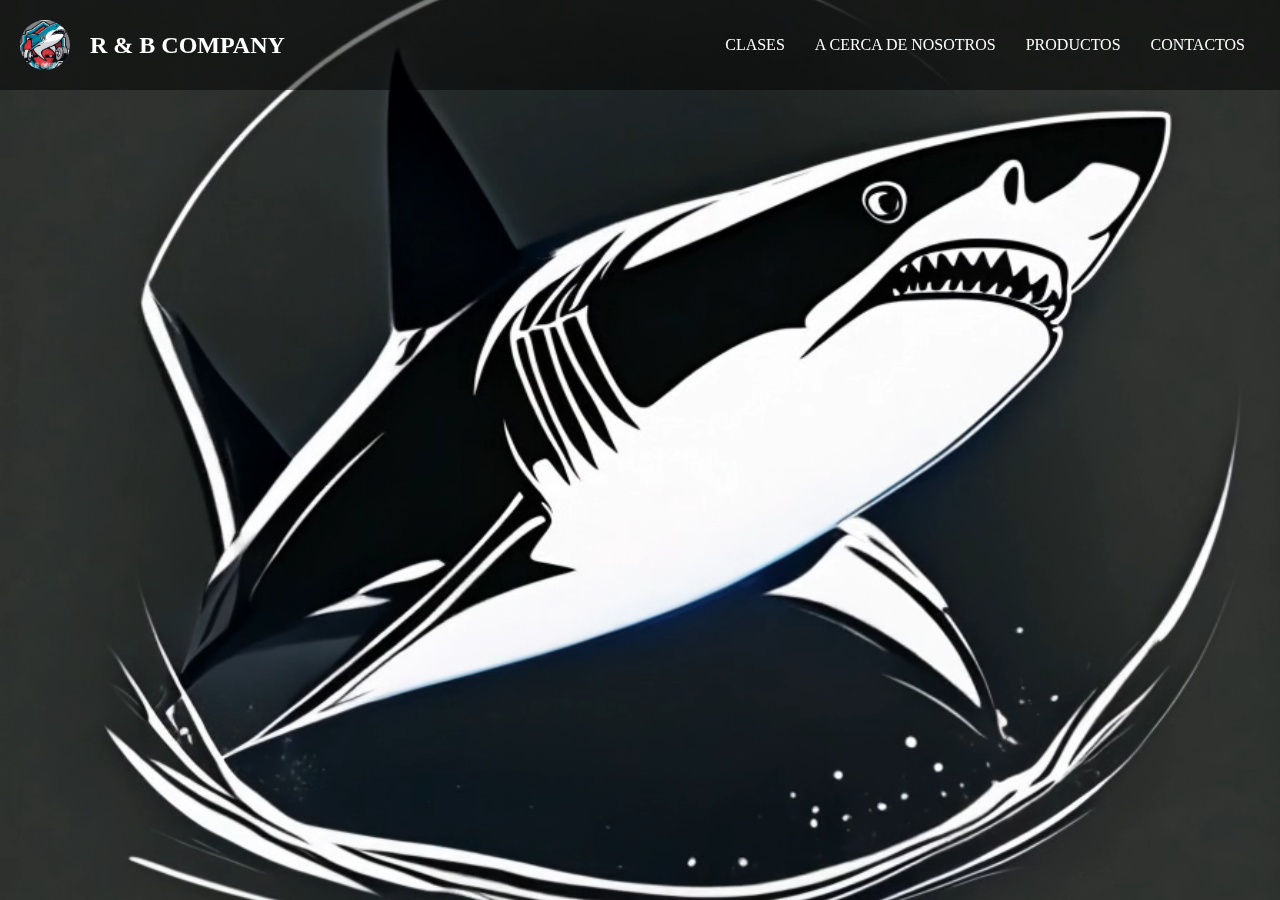
<file: A.Pagina principal/index.html>
<!DOCTYPE html>
<html lang="en">

<head>
    <meta charset="UTF-8">
    <meta name="viewport" content="width=device-width, initial-scale=1.0">
    <title>R & B COMPANY- "TU GIMNASIO DE CONFIANZA"</title>
    <link rel="stylesheet" href="style.css">
</head>

<body>
    <div class="header">
        <div class="logo">
            <img src="../D.Imagenes/FOTO LOGO.png" alt="Logo">
            <h1>R & B COMPANY</h1>
        </div>
        <nav>
            <ul>
                <li><a href="../C.Redirección 2/index.html">CLASES</a>
                </li>
                <li><a href="#">A CERCA DE NOSOTROS</a></li>
                <li><a href="#">PRODUCTOS</a></li>
                <li><a href="#">CONTACTOS</a></li>
            </ul>
        </nav>
    </div>
    <!-- Agregamos el video de fondo -->
    <video autoplay loop muted id="video-fondo">
        <source src="../D.Imagenes/b876313a-4c9b-47c4-9d53-c9326c72be3a.mp4" type="video/mp4">
    </video>
</body>

</html>
</file>
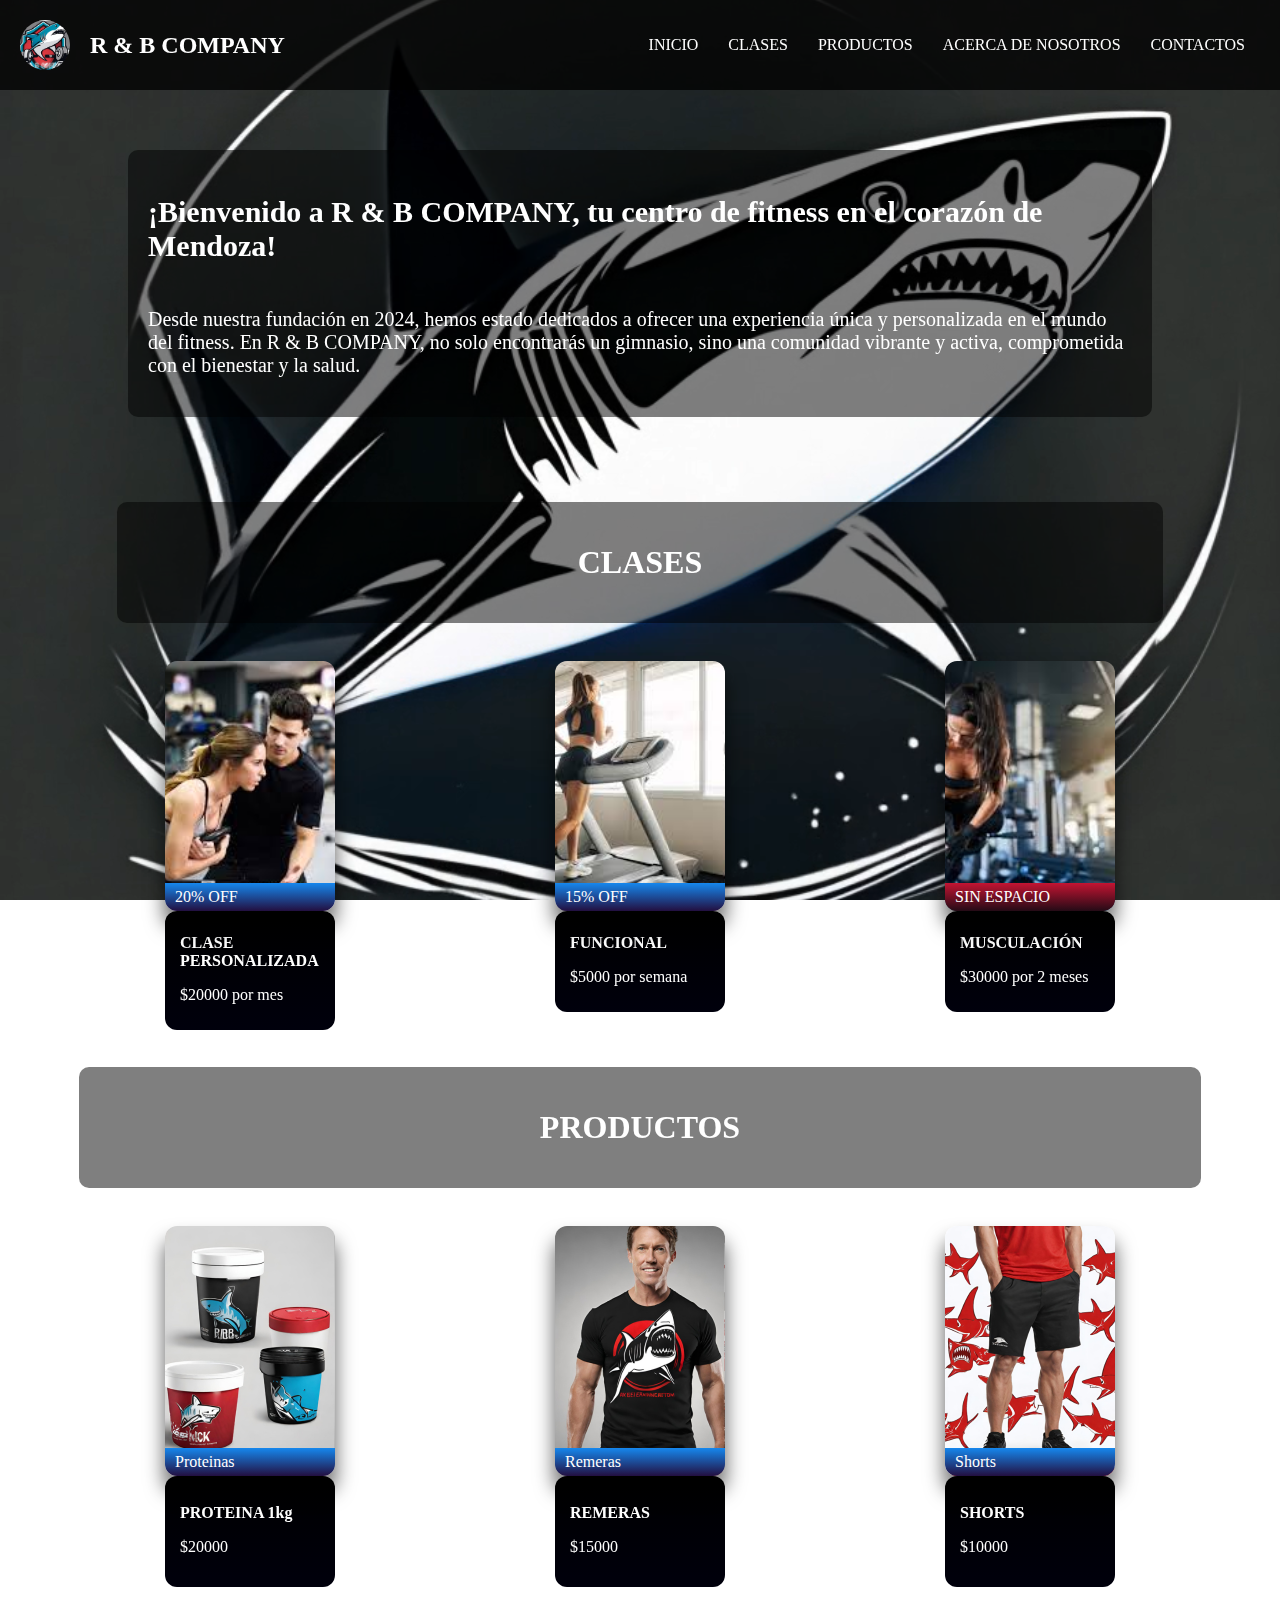
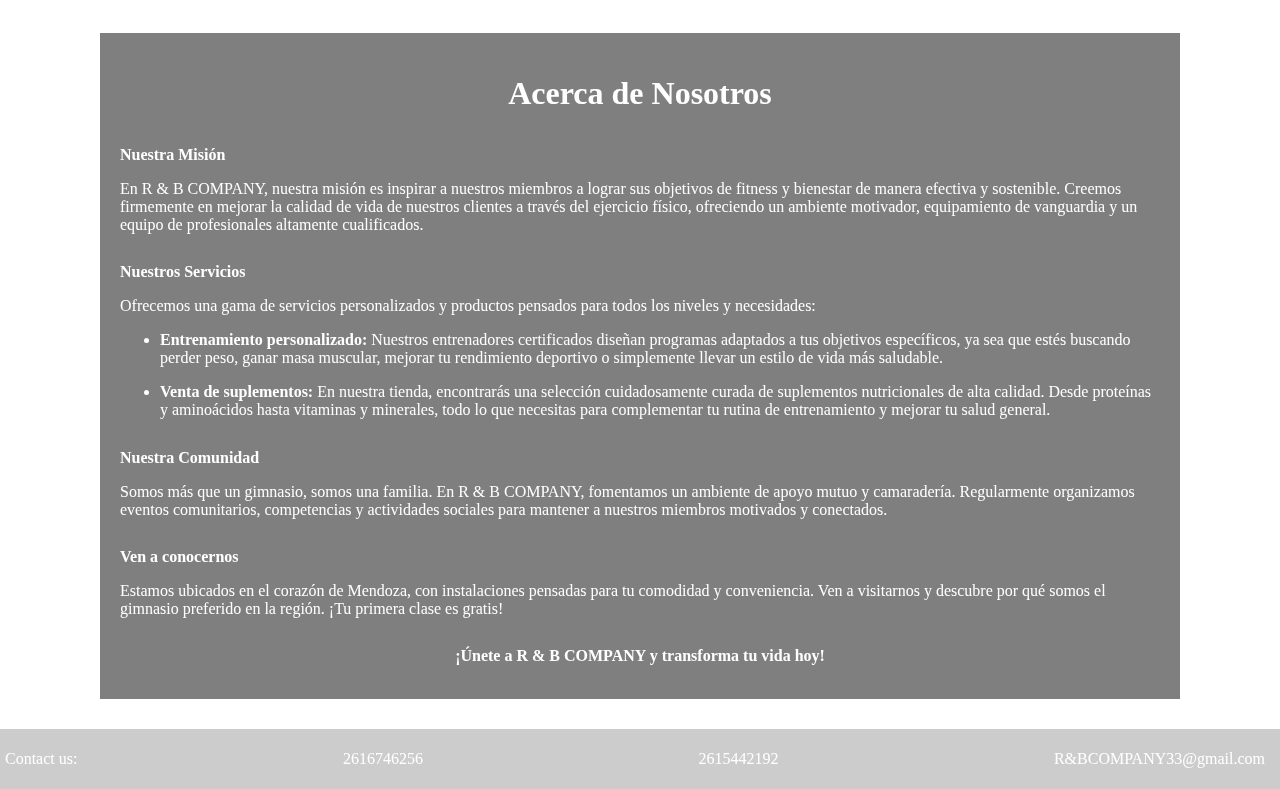
<file: A.paginaPrincipal/index.html>
<!DOCTYPE html>
<html lang="en">

<head>
    <meta charset="UTF-8">
    <meta name="viewport" content="width=device-width, initial-scale=1.0">
    <title>R & B COMPANY- "TU GIMNASIO DE CONFIANZA"</title>
    <link rel="stylesheet" href="style.css">
</head>

<body>
    <header>
        <nav class="header">
            <div class="logo">
                <img src="../D.Imagenes/fotoLogo.png" alt="Logo">
                <h1>R & B COMPANY</h1>
            </div>
            <nav>
                <ul>
                    <li><a href="#Introduccion">INICIO</a></li>
                    <li><a href="#redireccion1">CLASES</a> </li>
                    <li><a href="#redireccion2">PRODUCTOS</a></li>
                    <li><a href="#acerca1">ACERCA DE NOSOTROS</a></li>
                    <li><a href="#footer1">CONTACTOS</a></li>
                </ul>
            </nav>
        </nav>
    </header>
    <!-- Agregamos el video de fondo -->
    <video autoplay loop muted id="video-fondo">
        <source src="../D.Imagenes/b876313a-4c9b-47c4-9d53-c9326c72be3a.mp4" type="video/mp4">
    </video>
    <div class="textoAcerca" id="Introduccion">
        <h2 id="bienvenida">¡Bienvenido a R & B COMPANY, tu centro de fitness en el corazón de Mendoza!</h2>
        <p id="textoBienvenida">Desde nuestra fundación en 2024, hemos estado dedicados a ofrecer una experiencia única
            y personalizada
            en el mundo del fitness. En R & B COMPANY, no solo encontrarás un gimnasio, sino una comunidad vibrante
            y activa, comprometida con el bienestar y la salud.</p>
    </div>
    <div class="divTitulos" id="redireccion1">
        <h1 class="losTitulos">
            <p>CLASES</p>
        </h1>
    </div>
    <div class="padre">
        <div>
            <figure>
                <div class="card-clases" id="clase-uno">
                    <a href="../F.RedirecciónDos/index.html" class="enlace"></a>
                </div>
                <div class="info-producto">
                    <h2>CLASE PERSONALIZADA</h2>
                    <p class="price">$20000 por mes</p>
                </div>
            </figure>
        </div>


        <figure>
            <div class="card-clases" id="clase-dos">
                <a href="../F.RedirecciónDos/index.html" class="enlace"></a>
            </div>
            <div class="info-producto">
                <h2>FUNCIONAL</h2>
                <p class="price">$5000 por semana</p>
            </div>
        </figure>

        <figure>
            <div class="card-clases" id="clase-tres">
                <a href="../B.RedirecciónUno/index.html" class="enlace"></a>
            </div>
            <div class="info-producto">
                <h2>MUSCULACIÓN</h2>
                <p class="price">$30000 por 2 meses</p>
            </div>
        </figure>

    </div>
    <div class="divTitulos" id="redireccion2">
        <h1 class="losTitulos">
            <p>PRODUCTOS</p>
        </h1>
    </div>
    <div class="padre2">

        <figure>
            <div class="card-clases" id="clase-uno2">
                <a href="../B.RedirecciónUno/index.html" class="enlace"></a>
            </div>
            <div class="info-producto2">
                <h2>PROTEINA 1kg</h2>
                <p class="price2">$20000</p>
            </div>
        </figure>


        <figure>
            <div class="card-clases" id="clase-dos2">
                <a href="../H.RedirecciónTres/index.html" class="enlace"></a>
            </div>
            <div class="info-producto2">
                <h2>REMERAS</h2>
                <p class="price2">$15000</p>
            </div>
        </figure>

        <figure>
            <div class="card-clases" id="clase-tres2">
                <a href="../H.RedirecciónTres/index.html" class="enlace"></a>
            </div>
            <div class="info-producto2">
                <h2>SHORTS</h2>
                <p class="price2">$10000</p>
            </div>
        </figure>

    </div>
    <div class="totalAcerca" id="acerca1">
        <div class="textoAcerca">
            <h1>Acerca de Nosotros</h1>
        </div>
        <div class="textoAcerca">
            <h2>Nuestra Misión</h2>
            <p>En R & B COMPANY, nuestra misión es inspirar a nuestros miembros a lograr sus objetivos de fitness y
                bienestar de manera efectiva y sostenible. Creemos firmemente en mejorar la calidad de vida de nuestros
                clientes a través del ejercicio físico, ofreciendo un ambiente motivador, equipamiento de vanguardia y
                un equipo de profesionales altamente cualificados.</p>
        </div>
        <div class="textoAcerca">
            <h2>Nuestros Servicios</h2>
            <p>Ofrecemos una gama de servicios personalizados y productos pensados para todos los niveles y necesidades:
            </p>
            <ul>
                <li>
                    <p><strong>Entrenamiento personalizado:</strong> Nuestros entrenadores certificados diseñan
                        programas adaptados a tus objetivos específicos, ya sea que estés buscando perder peso, ganar
                        masa muscular, mejorar tu rendimiento deportivo o simplemente llevar un estilo de vida más
                        saludable.</p>
                </li>
                <li>
                    <p><strong>Venta de suplementos:</strong> En nuestra tienda, encontrarás una selección
                        cuidadosamente curada de suplementos nutricionales de alta calidad. Desde proteínas y
                        aminoácidos hasta vitaminas y minerales, todo lo que necesitas para complementar tu rutina de
                        entrenamiento y mejorar tu salud general.</p>
                </li>
            </ul>
        </div>
        <div class="textoAcerca">
            <h2>Nuestra Comunidad</h2>
            <p>Somos más que un gimnasio, somos una familia. En R & B COMPANY, fomentamos un ambiente de apoyo mutuo y
                camaradería. Regularmente organizamos eventos comunitarios, competencias y actividades sociales para
                mantener a nuestros miembros motivados y conectados.</p>
        </div>
        <div class="textoAcerca">
            <h2>Ven a conocernos</h2>
            <p>Estamos ubicados en el corazón de Mendoza, con instalaciones pensadas para tu comodidad y conveniencia.
                Ven a visitarnos y descubre por qué somos el gimnasio preferido en la región. ¡Tu primera clase es
                gratis!</p>
        </div>
        <div class="textoAcerca">
            <h2>¡Únete a R & B COMPANY y transforma tu vida hoy!</h2>
        </div>
    </div>
    <footer class="footer" id="footer1">
        <div class="container">
            <p class="text-white">Contact us:</p>
            <a href="https://wa.me/2616746256" class="contact-link">
                <i class="fab fa-whatsapp"></i> 2616746256
            </a>
            <a href="https://wa.me/2615442192" class="contact-link">
                <i class="fab fa-whatsapp"></i> 2615442192
            </a>
            <a href="mailto:R&BCOMPANY33@gmail.com" class="contact-link">
                <i class="fas fa-envelope"></i> R&BCOMPANY33@gmail.com
            </a>
        </div>
    </footer>

</body>


</html>
</file>
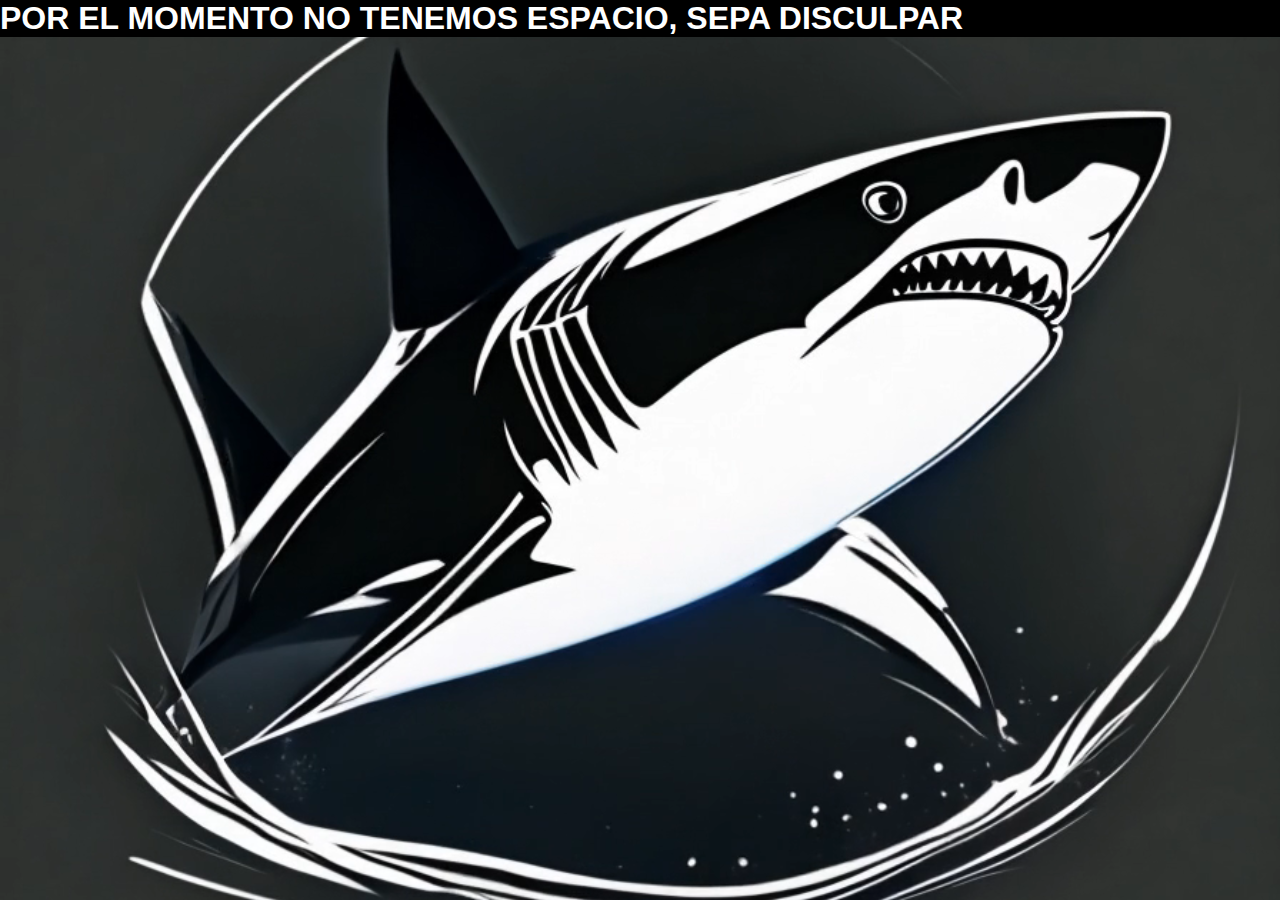
<file: B.Redirección 1/index.html>
<!DOCTYPE html>
<html lang="en">

<head>
    <meta charset="UTF-8">
    <meta name="viewport" content="width=device-width, initial-scale=1.0">
    <title>R & B COMPANY - Tu gimnasio de confianza</title>
    <link rel="stylesheet" href="style.css">
</head>

<body>
    <h1>POR EL MOMENTO NO TENEMOS ESPACIO, SEPA DISCULPAR</h1>
    <div>
        <video autoplay loop muted id="video-fondo">
            <source src="../D.Imagenes/b876313a-4c9b-47c4-9d53-c9326c72be3a.mp4" type="video/mp4">
        </video>
    </div>

</html>
</file>
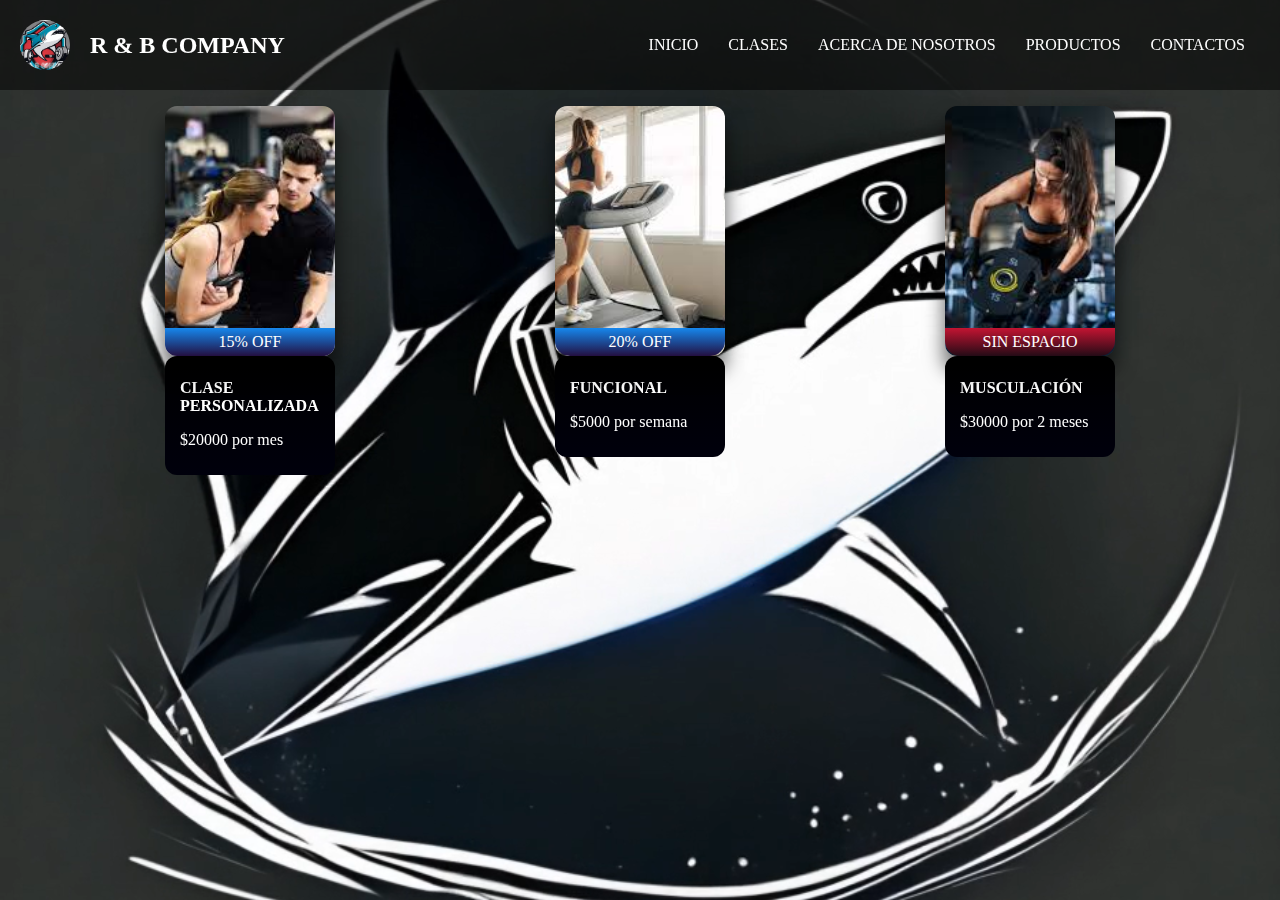
<file: C.Clases/index.html>
<!DOCTYPE html>
<html lang="en">

<head>
    <meta charset="UTF-8">
    <meta name="viewport" content="width=device-width, initial-scale=1.0">
    <title>R & B COMPANY - Tu gimnasio de confianza</title>
    <link rel="stylesheet" href="style.css">

</head>

<body>
    <div class="header">
        <div class="logo">
            <img src="../D.Imagenes/fotoLogo.png" alt="Logo">
            <h1>R & B COMPANY</h1>
        </div>
        <nav>
            <ul>
                <li><a href="../A.paginaPrincipal/index.html">INICIO</a></li>
                <li><a href="../C.Clases/index.html">CLASES</a></li>
                <li><a href="../E.AcercaDeNosotros/index.html">ACERCA DE NOSOTROS</a></li>
                <li><a href="../G.Productos/index.html">PRODUCTOS</a></li>
                <li><a href="#">CONTACTOS</a></li>
            </ul>
        </nav>
    </div>
    <!-- Agregamos el video de fondo -->
    <video autoplay loop muted id="video-fondo">
        <source src="../D.Imagenes/b876313a-4c9b-47c4-9d53-c9326c72be3a.mp4" type="video/mp4">
    </video>
    <div class="padre">
        <div>
            <figure>
                <div class="hijo" id="uno">
                    <a href="../F.RedirecciónDos/index.html" class="enlace"></a>
                </div>
                <div class="info-producto">
                    <h2>CLASE PERSONALIZADA</h2>
                    <p class="price">$20000 por mes</p>
                </div>
            </figure>
        </div>


        <figure>
            <div class="hijo" id="dos">
                <a href="../F.RedirecciónDos/index.html" class="enlace"></a>
            </div>
            <div class="info-producto">
                <h2>FUNCIONAL</h2>
                <p class="price">$5000 por semana</p>
            </div>
        </figure>

        <figure>
            <div class="hijo" id="tres">
                <a href="../B.RedirecciónUno/index.html" class="enlace"></a>
            </div>
            <div class="info-producto">
                <h2>MUSCULACIÓN</h2>
                <p class="price">$30000 por 2 meses</p>
            </div>
        </figure>

    </div>


</body>

</html>
</file>
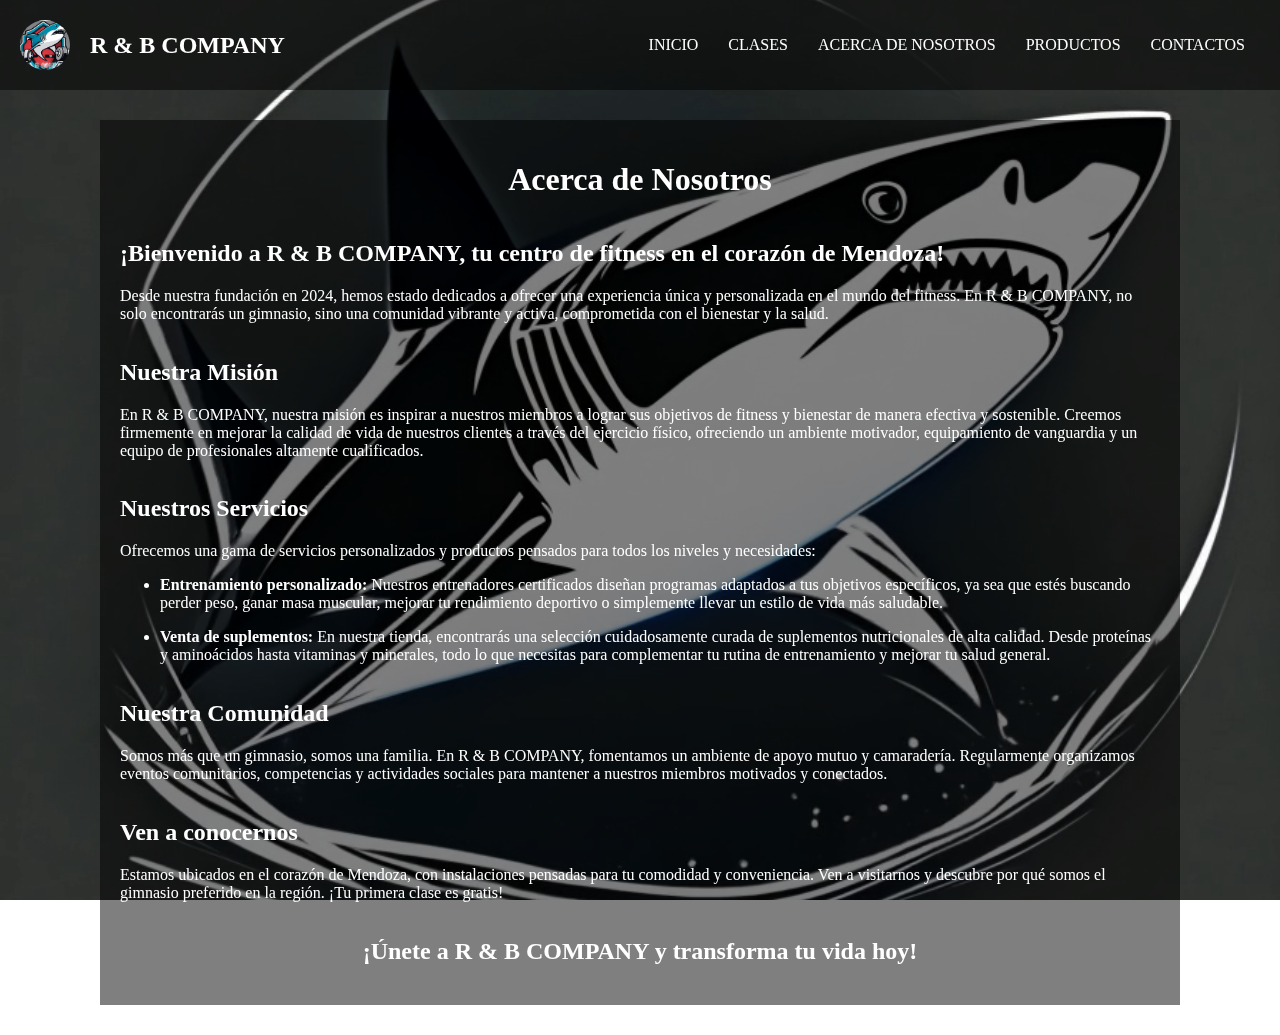
<file: E.AcercaDeNosotros/index.html>
<!DOCTYPE html>
<html lang="es">

<head>
    <meta charset="UTF-8">
    <meta name="viewport" content="width=device-width, initial-scale=1.0">
    <title>R & B COMPANY - Tu gimnasio de confianza</title>
    <link rel="stylesheet" href="style.css">
</head>

<body>
    <div class="header">
        <div class="logo">
            <img src="../D.Imagenes/fotoLogo.png" alt="Logo">
            <h1>R & B COMPANY</h1>
        </div>
        <nav>
            <ul>
                <li><a href="../A.paginaPrincipal/index.html">INICIO</a></li>
                <li><a href="../C.Clases/index.html">CLASES</a></li>
                <li><a href="../E.AcercaDeNosotros/index.html">ACERCA DE NOSOTROS</a></li>
                <li><a href="../G.Productos/index.html">PRODUCTOS</a></li>
                <li><a href="#">CONTACTOS</a></li>
            </ul>
        </nav>
    </div>
    <!-- Agregamos el video de fondo -->
    <video autoplay loop muted id="video-fondo">
        <source src="../D.Imagenes/b876313a-4c9b-47c4-9d53-c9326c72be3a.mp4" type="video/mp4">
    </video>
    <div class="totalAcerca">
        <div class="textoAcerca">
            <h1>Acerca de Nosotros</h1>
        </div>
        <div class="textoAcerca">
            <h2>¡Bienvenido a R & B COMPANY, tu centro de fitness en el corazón de Mendoza!</h2>
            <p>Desde nuestra fundación en 2024, hemos estado dedicados a ofrecer una experiencia única y personalizada
                en el mundo del fitness. En R & B COMPANY, no solo encontrarás un gimnasio, sino una comunidad vibrante
                y activa, comprometida con el bienestar y la salud.</p>
        </div>
        <div class="textoAcerca">
            <h2>Nuestra Misión</h2>
            <p>En R & B COMPANY, nuestra misión es inspirar a nuestros miembros a lograr sus objetivos de fitness y
                bienestar de manera efectiva y sostenible. Creemos firmemente en mejorar la calidad de vida de nuestros
                clientes a través del ejercicio físico, ofreciendo un ambiente motivador, equipamiento de vanguardia y
                un equipo de profesionales altamente cualificados.</p>
        </div>
        <div class="textoAcerca">
            <h2>Nuestros Servicios</h2>
            <p>Ofrecemos una gama de servicios personalizados y productos pensados para todos los niveles y necesidades:
            </p>
            <ul>
                <li>
                    <p><strong>Entrenamiento personalizado:</strong> Nuestros entrenadores certificados diseñan
                        programas adaptados a tus objetivos específicos, ya sea que estés buscando perder peso, ganar
                        masa muscular, mejorar tu rendimiento deportivo o simplemente llevar un estilo de vida más
                        saludable.</p>
                </li>
                <li>
                    <p><strong>Venta de suplementos:</strong> En nuestra tienda, encontrarás una selección
                        cuidadosamente curada de suplementos nutricionales de alta calidad. Desde proteínas y
                        aminoácidos hasta vitaminas y minerales, todo lo que necesitas para complementar tu rutina de
                        entrenamiento y mejorar tu salud general.</p>
                </li>
            </ul>
        </div>
        <div class="textoAcerca">
            <h2>Nuestra Comunidad</h2>
            <p>Somos más que un gimnasio, somos una familia. En R & B COMPANY, fomentamos un ambiente de apoyo mutuo y
                camaradería. Regularmente organizamos eventos comunitarios, competencias y actividades sociales para
                mantener a nuestros miembros motivados y conectados.</p>
        </div>
        <div class="textoAcerca">
            <h2>Ven a conocernos</h2>
            <p>Estamos ubicados en el corazón de Mendoza, con instalaciones pensadas para tu comodidad y conveniencia.
                Ven a visitarnos y descubre por qué somos el gimnasio preferido en la región. ¡Tu primera clase es
                gratis!</p>
        </div>
        <div class="textoAcerca">
            <h2>¡Únete a R & B COMPANY y transforma tu vida hoy!</h2>
        </div>
    </div>
</body>

</html>
</file>
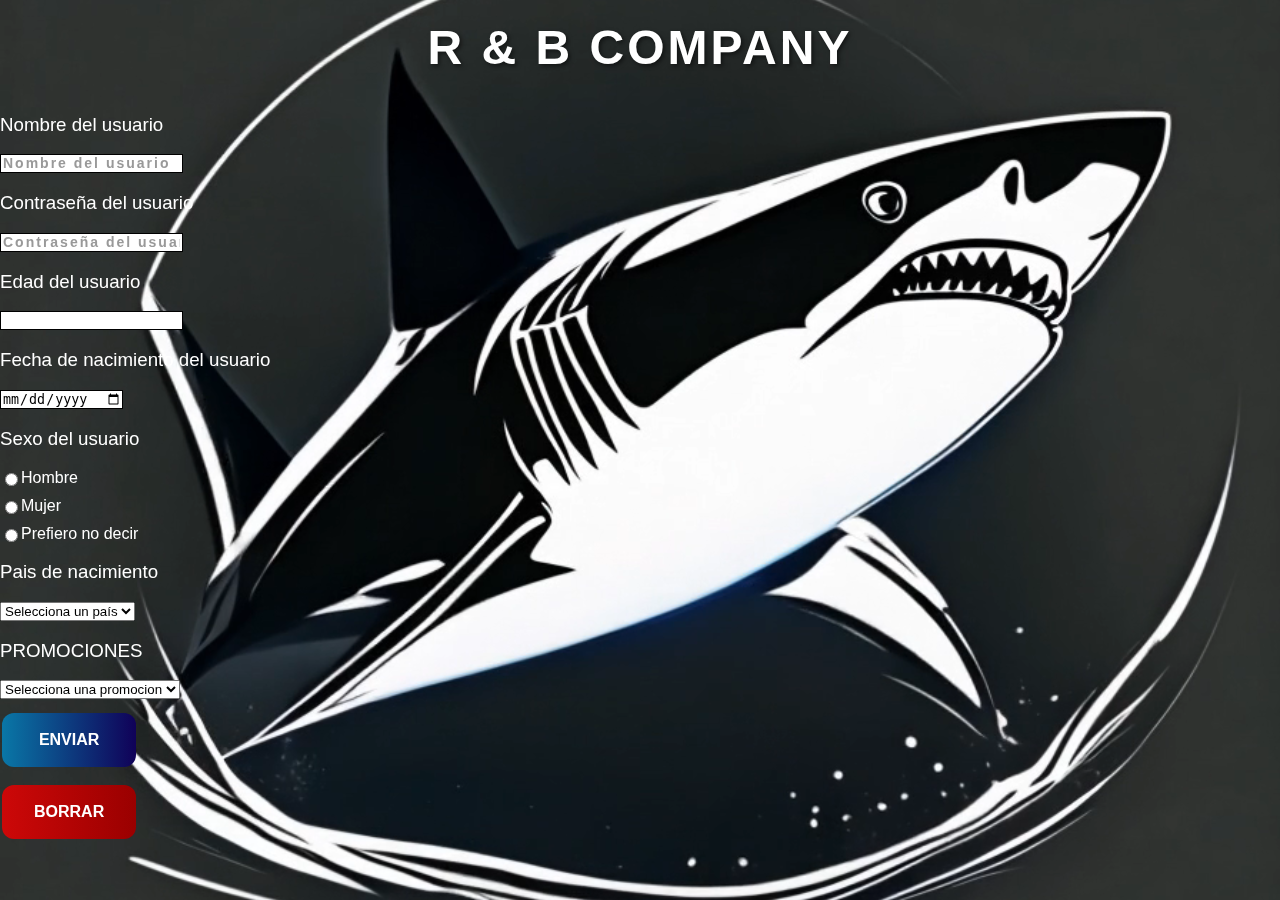
<file: F.RedirecciónDos/index.html>
<!DOCTYPE html>
<html lang="en">

<head>
    <meta charset="UTF-8">
    <meta name="viewport" content="width=device-width, initial-scale=1.0">
    <title>R & B COMPANY - Tu gimnasio de confianza</title>
    <link rel="stylesheet" href="style.css">
</head>

<body>

    <header class="cabecera">
        <h1 class="titulo">R & B COMPANY</h1>
    </header>
    <main>
        <div class="padre contenedor">
            <form action="https://localhost:8080/api/registro" method="post" id="form">
                <label for=""></label>
                <h3>Nombre del usuario</h3>
                <input type="text" name="Nombre del usuario" id="" class="nombreusuario"
                    placeholder="Nombre del usuario">
                <h3>Contraseña del usuario</h3>
                <input type="password" name="Contraseña del usuario" class="contraseña usuario"
                    id="Contraseña del usuario" placeholder="Contraseña del usuario">
                <h3>Edad del usuario</h3>
                <input type="number" name="" id="">
                <h3>Fecha de nacimiento del usuario</h3>
                <input type="date" name="Fecha de nacimiento del usuario" id="Fecha">
                <h3>Sexo del usuario</h3>
                <div class="radio-container">
                    <div class="radio-item">
                        <input type="radio" id="hombre" name="sexo" value="hombre">
                        <label for="hombre">Hombre</label>
                    </div>
                    <div class="radio-item">
                        <input type="radio" id="mujer" name="sexo" value="mujer">
                        <label for="mujer">Mujer</label>
                    </div>
                    <div class="radio-item">
                        <input type="radio" id="no_decir" name="sexo" value="prefiero no decir">
                        <label for="no_decir">Prefiero no decir</label>
                    </div>
                </div>
                <h3>Pais de nacimiento</h3>
                <select id="pais" name="pais">
                    <option value="">Selecciona un país</option>
                    <option value="argentina">Argentina</option>
                    <option value="chile">Chile</option>
                    <option value="brasil">Brasil</option>
                    <option value="perú">Perú</option>
                    <option value="bolivia">Bolivia</option>
                    <option value="uruguay">Uruguay</option>
                    <option value="colombia">Colombia</option>
                </select>
                <h3>PROMOCIONES</h3>
                <select id="promo" name="promo">
                    <option value="">Selecciona una promocion</option>
                    <option value="promo 1">Promo 1 15% OFF</option>
                    <option value="promo 2">Promo 2 20% OFF</option>
                    <option value="promo 3">Promo 3 Sin Espacio</option>
                </select>
                <div class="botones-container"><input type="submit" class="enviar" value="ENVIAR"> <input type="reset"
                        class="borrar" value="BORRAR"></div>

            </form>
        </div>
        <video autoplay loop muted id="video-fondo">
            <source src="../D.Imagenes/b876313a-4c9b-47c4-9d53-c9326c72be3a.mp4" type="video/mp4">
        </video>
    </main>
</body>

</html>
</file>
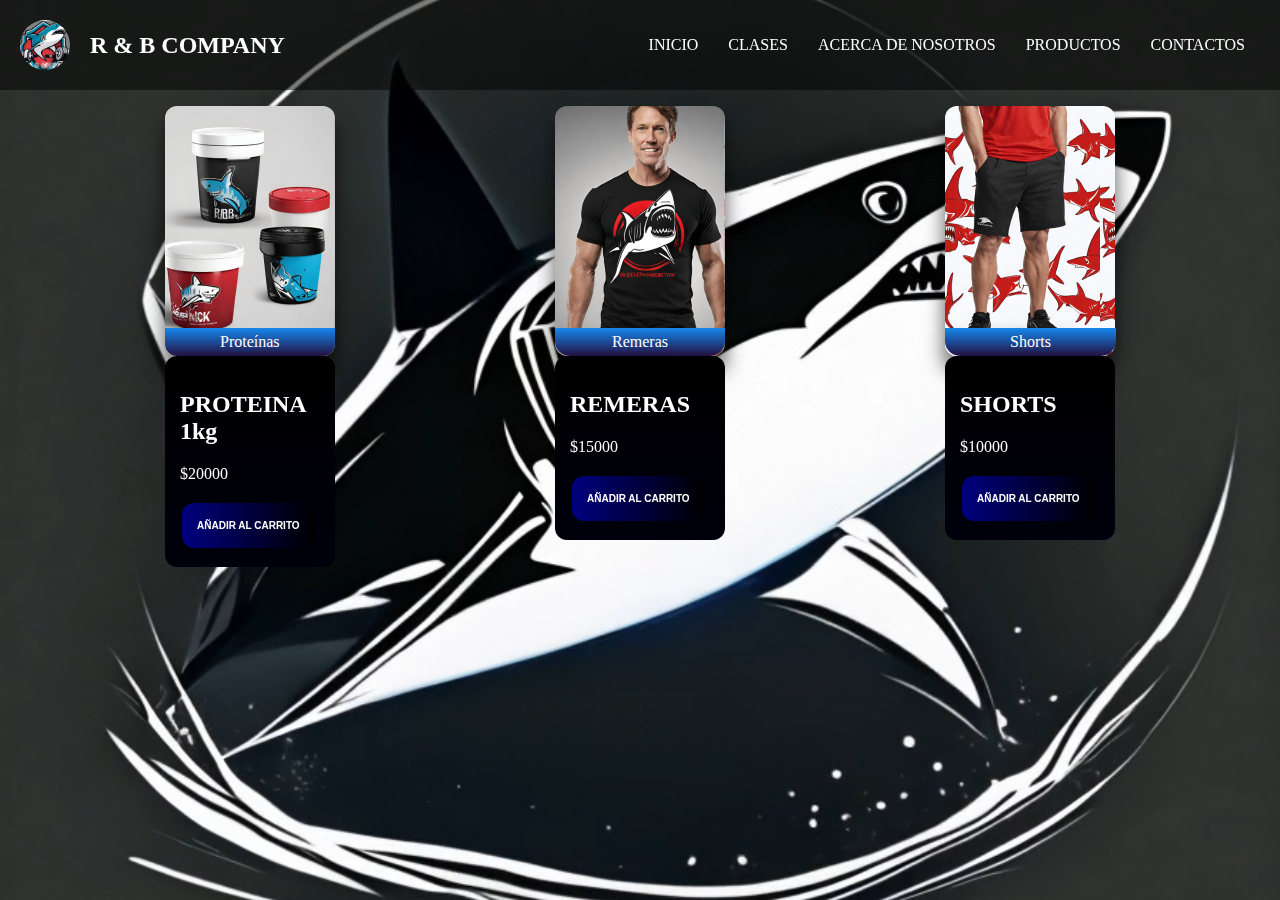
<file: G.Productos/index.html>
<!DOCTYPE html>
<html lang="en">

<head>
    <meta charset="UTF-8">
    <meta name="viewport" content="width=device-width, initial-scale=1.0">
    <title>R & B COMPANY- "TU GIMNASIO DE CONFIANZA"</title>
    <link rel="stylesheet" href="style.css">
</head>

<body>
    <div class="header">
        <div class="logo">
            <img src="../D.Imagenes/fotoLogo.png" alt="Logo">
            <h1>R & B COMPANY</h1>
        </div>
        <nav>
            <ul>
                <li><a href="../A.paginaPrincipal/index.html">INICIO</a></li>
                <li><a href="../C.Clases/index.html">CLASES</a></li>
                <li><a href="../E.AcercaDeNosotros/index.html">ACERCA DE NOSOTROS</a></li>
                <li><a href="../G.Productos/index.html">PRODUCTOS</a></li>
                <li><a href="#">CONTACTOS</a></li>
            </ul>
        </nav>
    </div>
    <!-- Agregamos el video de fondo -->
    <video autoplay loop muted id="video-fondo">
        <source src="../D.Imagenes/b876313a-4c9b-47c4-9d53-c9326c72be3a.mp4" type="video/mp4">
    </video>
    <div class="padre">
        <div>
            <figure>
                <div class="hijo" id="uno">
                    <a href="../I.RedirecciónCuatro/index.html" class="enlace"></a>
                </div>
                <div class="info-producto">
                    <h2>PROTEINA 1kg</h2>
                    <p class="price">$20000</p>
                    <button class="boton-carrito">Añadir al carrito</button>
                </div>
            </figure>
        </div>


        <figure>
            <div class="hijo" id="dos">
                <a href="../H.RedirecciónTres/index.html" class="enlace"></a>
            </div>
            <div class="info-producto">
                <h2>REMERAS</h2>
                <p class="price">$15000</p>
                <button class="boton-carrito">Añadir al carrito</button>
            </div>
        </figure>

        <figure>
            <div class="hijo" id="tres">
                <a href="../H.RedirecciónTres/index.html" class="enlace"></a>
            </div>
            <div class="info-producto">
                <h2>SHORTS</h2>
                <p class="price">$10000</p>
                <button class="boton-carrito">Añadir al carrito</button>
            </div>
        </figure>

    </div>
</body>

</html>
</file>
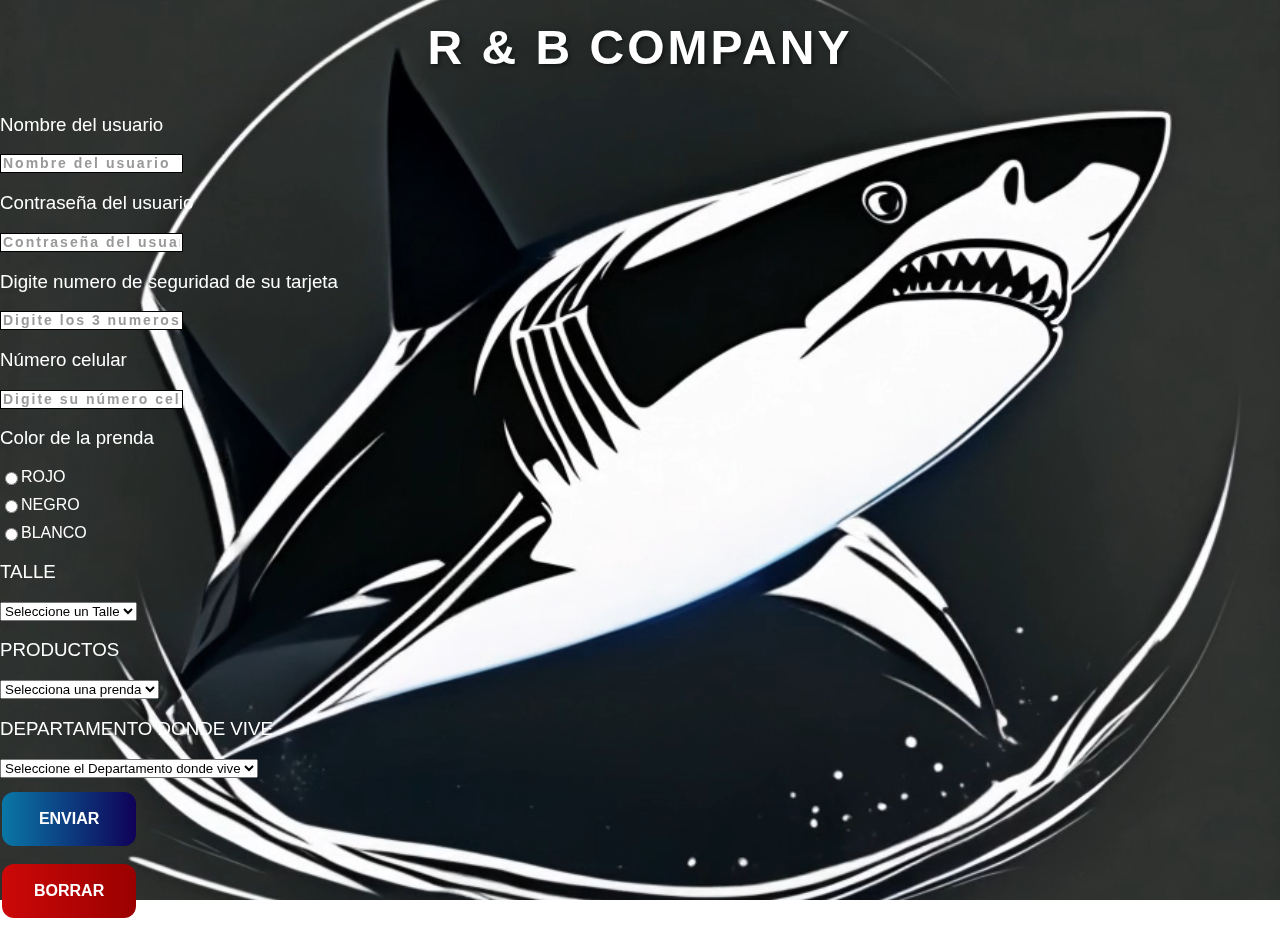
<file: H.RedirecciónTres/index.html>
<!DOCTYPE html>
<html lang="en">

<head>
    <meta charset="UTF-8">
    <meta name="viewport" content="width=device-width, initial-scale=1.0">
    <title>R & B COMPANY - Tu gimnasio de confianza</title>
    <link rel="stylesheet" href="style.css">
</head>

<body>

    <header class="cabecera">
        <h1 class="titulo">R & B COMPANY</h1>
    </header>
    <main>
        <div class="padre contenedor">
            <form action="https://localhost:8080/api/registro" method="post" id="form">
                <label for=""></label>
                <h3>Nombre del usuario</h3>
                <input type="text" name="Nombre del usuario" id="" class="nombreusuario"
                    placeholder="Nombre del usuario">
                <h3>Contraseña del usuario</h3>
                <input type="password" name="Contraseña del usuario" class="contraseña usuario"
                    id="Contraseña del usuario" placeholder="Contraseña del usuario">
                <h3>Digite numero de seguridad de su tarjeta</h3>
                <input type="password" name="numeroTarjeta" class="DigiteLosTresNumeros" id="numeroTarjeta"
                    placeholder="Digite los 3 numeros">
                <h3>Número celular</h3>
                <input type="tel" name="numeroCelular" class="DigiteNumero" id="numeroCelular"
                    placeholder="Digite su número celular">
                <h3>Color de la prenda</h3>
                <div class="radio-container">
                    <div class="radio-item">
                        <input type="radio" id="Color" name="Color" value="Color">
                        <label for="ROJO">ROJO</label>
                    </div>
                    <div class="radio-item">
                        <input type="radio" id="m" name="sexo" value="mujer">
                        <label for="Negro">NEGRO</label>
                    </div>
                    <div class="radio-item">
                        <input type="radio" id="no_decir" name="sexo" value="prefiero no decir">
                        <label for="no_decir">BLANCO</label>
                    </div>
                </div>
                <h3>TALLE</h3>
                <select id="pais" name="pais">
                    <option value="">Seleccione un Talle</option>
                    <option value="XS">XS</option>
                    <option value="S">S</option>
                    <option value="M">M</option>
                    <option value="L">L</option>
                    <option value="XL">XL</option>
                    <option value="XXL">XXL</option>
                </select>
                <h3>PRODUCTOS</h3>
                <select id="promo" name="promo">
                    <option value="">Selecciona una prenda</option>
                    <option value="promo 2">REMERAS</option>
                    <option value="promo 3">SHORT</option>
                </select>
                <h3>DEPARTAMENTO DONDE VIVE</h3>
                <select id="distrito" name="distrito">
                    <option value="">Seleccione el Departamento donde vive</option>
                    <option value="">Santa Rosa</option>
                    <option value="">Rivadavia</option>
                    <option value="">La Paz</option>
                    <option value="">Tupungato</option>
                    <option value="">General Alvear</option>
                    <option value="">San Rafael</option>
                    <option value="">San Carlos</option>
                    <option value="">Tunuyán</option>
                    <option value="">Luján de Cuyo</option>
                    <option value="">Las Heras</option>
                    <option value="">Lavalle</option>
                    <option value="">Malargüe</option>
                    <option value="">Guaymallén</option>
                    <option value="">Maipú</option>
                    <option value="">Capital</option>
                    <option value="">Godoy Cruz</option>
                    <option value="">Junín</option>
                    <option value="">San Martín</option>
                </select>

                <div class="botones-container"><input type="submit" class="enviar" value="ENVIAR"> <input type="reset"
                        class="borrar" value="BORRAR"></div>

            </form>
        </div>
        <video autoplay loop muted id="video-fondo">
            <source src="../D.Imagenes/b876313a-4c9b-47c4-9d53-c9326c72be3a.mp4" type="video/mp4">
        </video>
    </main>
</body>

</html>
</file>
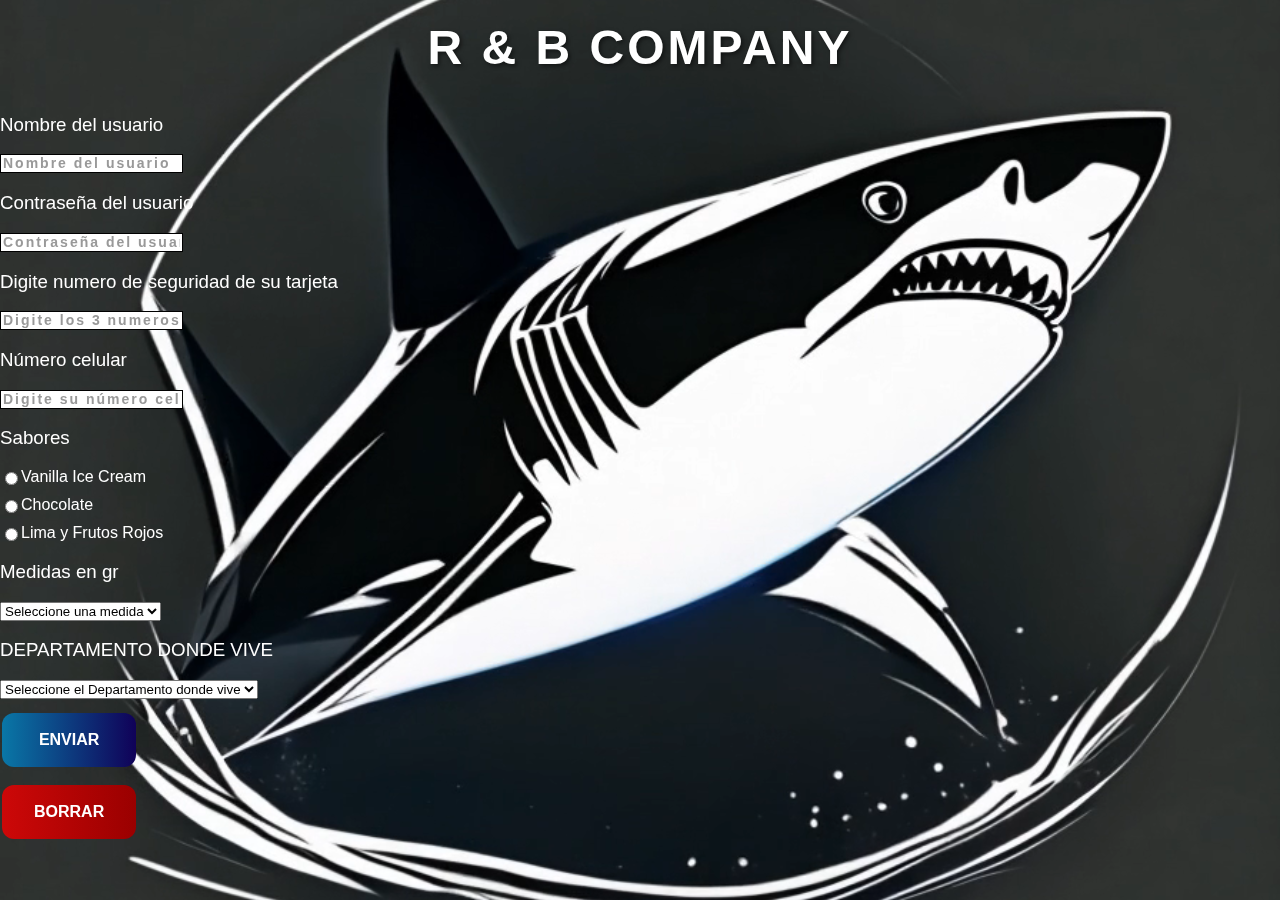
<file: I.RedirecciónCuatro/index.html>
<!DOCTYPE html>
<html lang="en">

<head>
    <meta charset="UTF-8">
    <meta name="viewport" content="width=device-width, initial-scale=1.0">
    <title>R & B COMPANY - Tu gimnasio de confianza</title>
    <link rel="stylesheet" href="style.css">
</head>

<body>

    <header class="cabecera">
        <h1 class="titulo">R & B COMPANY</h1>
    </header>
    <main>
        <div class="padre contenedor">
            <form action="https://localhost:8080/api/registro" method="post" id="form">
                <label for=""></label>
                <h3>Nombre del usuario</h3>
                <input type="text" name="Nombre del usuario" id="" class="nombreusuario"
                    placeholder="Nombre del usuario">
                <h3>Contraseña del usuario</h3>
                <input type="password" name="Contraseña del usuario" class="contraseña usuario"
                    id="Contraseña del usuario" placeholder="Contraseña del usuario">
                <h3>Digite numero de seguridad de su tarjeta</h3>
                <input type="password" name="numeroTarjeta" class="DigiteLosTresNumeros" id="numeroTarjeta"
                    placeholder="Digite los 3 numeros">
                <h3>Número celular</h3>
                <input type="tel" name="numeroCelular" class="DigiteNumero" id="numeroCelular"
                    placeholder="Digite su número celular">
                <h3>Sabores</h3>
                <div class="radio-container">
                    <div class="radio-item">
                        <input type="radio" id="Sabor" name="Sabor" value="SaborVanillaIceCream">
                        <label for="Sabor">Vanilla Ice Cream</label>
                    </div>
                    <div class="radio-item">
                        <input type="radio" id="Sabor" name="Sabor" value="SaborChocolate">
                        <label for="Sabor">Chocolate </label>
                    </div>
                    <div class="radio-item">
                        <input type="radio" id="Sabor" name="Sabor" value="SaborLimaFrutosRojos">
                        <label for="Sabor">Lima y Frutos Rojos</label>
                    </div>
                </div>
                <h3>Medidas en gr</h3>
                <select id="pais" name="pais">
                    <option value="">Seleccione una medida</option>
                    <option value="5kg">5kg</option>
                    <option value="3kg">3kg</option>
                    <option value="1kg">1kg</option>
                    <option value="500gr">500gr</option>
                </select>
                <h3>DEPARTAMENTO DONDE VIVE</h3>
                <select id="distrito" name="distrito">
                    <option value="">Seleccione el Departamento donde vive</option>
                    <option value="">Santa Rosa</option>
                    <option value="">Rivadavia</option>
                    <option value="">La Paz</option>
                    <option value="">Tupungato</option>
                    <option value="">General Alvear</option>
                    <option value="">San Rafael</option>
                    <option value="">San Carlos</option>
                    <option value="">Tunuyán</option>
                    <option value="">Luján de Cuyo</option>
                    <option value="">Las Heras</option>
                    <option value="">Lavalle</option>
                    <option value="">Malargüe</option>
                    <option value="">Guaymallén</option>
                    <option value="">Maipú</option>
                    <option value="">Capital</option>
                    <option value="">Godoy Cruz</option>
                    <option value="">Junín</option>
                    <option value="">San Martín</option>
                </select>
                <div class="botones-container"><input type="submit" class="enviar" value="ENVIAR"> <input type="reset"
                        class="borrar" value="BORRAR"></div>
            </form>
        </div>
        <video autoplay loop muted id="video-fondo">
            <source src="../D.Imagenes/b876313a-4c9b-47c4-9d53-c9326c72be3a.mp4" type="video/mp4">
        </video>
    </main>
</body>

</html>
</file>
<file: A.Pagina principal/style.css>
body {
    margin: 0%;
    padding: 0%;
  }
  
  
  .header {
    display: flex;
    justify-content: space-between;
    align-items: center;
    padding: 20px;
    background-color: #333;
    color: #fff;
    background-position: cover;
  }
  
  .logo {
    display: flex;
    align-items: center;
  }
  
  .logo h1 {
    margin: 0;
    font-size: 24px;
    color: #fff;
  }
  
  .logo img {
    width: 50px;
    height: 50px;
    border-radius: 50%;
    margin-right: 20px;
    object-fit: cover;
  }
  
  nav {
    display: flex;
    align-items: center;
    height: 100%;
  }
  
  nav ul {
    list-style: none;
    margin: 0;
    padding: 0;
    display: flex;
    align-self: center;
    height: 100%;
  
    padding: 10px;
    border-radius: 5px;
  }
  
  nav ul li {
    margin-right: 20px;
    height: 100%;
    display: flex;
    align-items: center;
  }
  
  nav ul li:last-child {
    margin-right: 0;
  }
  
  nav ul li a {
    color: #fff;
    text-decoration: none;
    height: 100%;
    display: flex;
    align-items: center;
    padding: 5px;
  }
  /* Estilamos el video de fondo */
#video-fondo {
    position: fixed;
    top: 0;
    left: 0;
    width: 100%;
    height: 100vh;
    object-fit: cover;
    z-index: -1; /* Para que el video esté detrás de los demás elementos */
}

/* Estilamos el header para que se muestre encima del video */
.header {
    position: relative;
    z-index: 1; /* Para que el header esté encima del video */
    display: flex;
    justify-content: space-between;
    align-items: center;
    padding: 20px;
    background-color: rgba(0, 0, 0, 0.5); /* Agregamos un fondo transparente para que se vea el video */
    color: #fff;
}

/* Resto del CSS sigue igual */
</file>
<file: A.paginaPrincipal/style.css>
body {
  margin: 0%;
  padding: 0%;
  margin-top: 150px;
}

header {
  display: flex;
  z-index: 1000;
  margin: 0;
  width: 100%;
  position: fixed;
  top: 0;
  justify-content: space-between;
  align-items: center;
  padding: 0;
  background-color: rgba(0, 0, 0, 0.5);
  color: #fff;
  background-position: cover;
}

nav.header {
  width: 100%;
}

.logo {
  display: flex;
  align-items: center;
}

.logo h1 {
  margin: 0;
  font-size: 24px;
  color: #fff;
}

.logo img {
  width: 50px;
  height: 50px;
  border-radius: 50%;
  margin-right: 20px;
  object-fit: cover;
}

nav {
  display: flex;
  align-items: center;
  height: 100%;
}

nav ul {
  list-style: none;
  margin: 0;
  padding: 0;
  display: flex;
  align-self: center;
  height: 100%;

  padding: 10px;
  border-radius: 5px;
}

nav ul li {
  margin-right: 20px;
  height: 100%;
  display: flex;
  align-items: center;
}

nav ul li:last-child {
  margin-right: 0;
}

nav ul li a {
  color: #fff;
  text-decoration: none;
  height: 100%;
  display: flex;
  align-items: center;
  padding: 5px;
}

/* Estilamos el video de fondo */
#video-fondo {
  position: fixed;
  top: 0;
  left: 0;
  width: 100%;
  height: 100vh;
  object-fit: cover;
  z-index: -1;
  /* Para que el video esté detrás de los demás elementos */
}

/* Estilamos el header para que se muestre encima del video */
.header {
  position: relative;
  z-index: 1;
  /* Para que el header esté encima del video */
  display: flex;
  justify-content: space-between;
  align-items: center;
  padding: 20px;
  background-color: rgba(0, 0, 0, 0.5);
  /* Agregamos un fondo transparente para que se vea el video */
  color: #fff;
}


.footer {
  background-color: rgba(0, 0, 0, 0.2);
  padding: 5px;
}

.container {
  display: flex;
  justify-content: space-between;
  align-items: center;
  flex-wrap: wrap;
}

.text-white {
  color: white;
}

.contact-link {
  color: white;
  text-decoration: none;
  margin-right: 10px;
  display: flex;
  align-items: center;
}

.contact-link i {
  margin-right: 5px;
}

.padre2 {
  display: flex;
  justify-content: space-evenly;
  position: relative;
  gap: 15px;
}

.boton-carrito2 {
  display: inline-block;
  padding: 15px 15px;
  margin: 4px 2px;
  border: none;
  border-radius: 12px;
  font-size: 10px;
  font-weight: bold;
  line-height: 1.5;
  text-align: center;
  text-transform: uppercase;
  white-space: nowrap;
  user-select: none;
  cursor: pointer;
  background: linear-gradient(to right, #0000ff, #000000);
  background-size: 200% auto;
  background-position: right center;
  background-position-x: right;
  /* Add this line */
  transition: background-size 0.5s ease;
  color: #fff;
}

h2:hover {
  text-shadow: 4px 4px 8px rgb(255, 251, 251);
  /* Efecto de sombra al pasar el cursor */
}

p:hover {
  text-shadow: 4px 4px 8px rgb(255, 251, 251);
  /* Efecto de sombra al pasar el cursor */
}

.boton-carrito2:hover {
  background-position-x: left;
  /* Change this line */
  transition: background-position-x 2s ease;
  /* Add this line */
}

.info-producto2 {
  background-image: linear-gradient(#000000, #00000c);
  color: #fff;
  border-radius: 12px;
  width: 140px;
  margin-top: 0;
  padding: 15px 15px;
}

.hijo2 {
  position: relative;
  width: 170px;
  height: 250px;
  border-radius: 12px;
  background-size: cover;
  background-position: center;
  cursor: pointer;
  transition: transform 0.3s ease;
}

#clase-uno2 {
  background-image: url("../D.Imagenes/Proteina.png");

}


#clase-uno2::before {
  content: "Proteinas";
  justify-content: center;
  background-image: linear-gradient(#1687ED, #230f40);
}

#clase-dos2 {
  background-image: url(../D.Imagenes/RemeraDos.png);

}

#clase-dos2::before {
  content: "Remeras";

  background-image: linear-gradient(#1687ED, #230f40);
}



#clase-tres2 {
  background-image: url(../D.Imagenes/Short.png);
}


#clase-tres2::before {
  content: "Shorts";

  background-image: linear-gradient(#1687ED, #230f40);
}

#clase-uno {
  background-image: url(../D.Imagenes/imagenUno.jpeg);

}

#clase-uno::before {
  content: "20% OFF";
  background-image: linear-gradient(#1687ED, #230f40);
}

#clase-dos {
  background-image: url(../D.Imagenes/imagenDos.jpeg);
}

#clase-dos::before {
  content: "15% OFF";
  background-image: linear-gradient(#1687ED, #230f40);
}

#clase-tres {
  background-image: url(../D.Imagenes/imagenTres.jpeg);
}

#clase-tres::before {
  content: "SIN ESPACIO";
  background-image: linear-gradient(#c31432, #240b16);
}

.card-clases {
  position: relative;
  width: 170px;
  height: 250px;
  border-radius: 12px;
  background-size: cover;
  background-position: center;
  cursor: pointer;
  background-size: cover;
  box-shadow: 0px 15px 19px 1px rgba(0, 0, 0, 0.58);
  -webkit-box-shadow: 0px 15px 19px 1px rgba(0, 0, 0, 0.58);
  -moz-box-shadow: 0px 15px 19px 1px rgba(0, 0, 0, 0.58);
  transition: transform 0.3s ease;
}

.card-clases::before {
  display: block;
  position: absolute;
  padding: 5px 10px;
  width: 100%;
  box-sizing: border-box;
  border-radius: 0px 0px 12px 12px;
  color: white;
  bottom: 0;
}


.hijo2::before {
  content: "Proteínas";
  display: block;
  position: absolute;
  padding: 5px 55px;
  border-radius: 0px 0px 12px 12px;
  background-image: linear-gradient(#1687ED, #230f40);
  color: white;
  bottom: 0;
}

#dos2.hijo2::before {
  content: "Remeras";
  display: block;
  position: absolute;
  padding: 5px 65PX;
  border-radius: 0px 0px 15px 15px;
  background-image: linear-gradient(#1687ED, #230f40);
  color: white;
  bottom: 0;

}

#clase-tres2::before {
  content: "Shorts";
  display: block;
  position: absolute;
  padding: 5px 10px;
  border-radius: 0px 0px 12px 12px;
  background-image: linear-gradient(#1687ED, #230f40);
  color: white;
  bottom: 0;
}

.hijo2 {
  position: relative;
  /* Añadimos esto para el transition del hover */
  transition: transform 0.3s ease;
  /* Añadimos una transición suave para cuando se pasa el cursor */
}

.hijo2:hover::before {
  opacity: 1;
  /* Mostramos el texto cuando el cursor está sobre el anuncio */
}

.hijo2:hover {
  transform: scale(1.05);
  /* Hacemos una pequeña escala cuando se pasa el cursor */
}

#dos2.hijo2 {
  position: relative;
  transition: transform 0.3s ease;
}

#dos2.hijo2:hover::before {
  opacity: 1;
}

#dos2.hijo2:hover {
  transform: scale(1.05);
}

#tres2.hijo2 {
  position: relative;
  transition: transform 0.3s ease;
}

#tres2.hijo2:hover::before {
  opacity: 1;
}

#tres2.hijo2:hover {
  transform: scale(1.05);
}

.enlace {
  display: flex;
  position: absolute;
  top: 0;
  left: 0;
  width: 100%;
  height: 100%;
  cursor: pointer;
  z-index: 1;
}

.padre {
  display: flex;
  justify-content: space-evenly;
  position: relative;
  gap: 15px;
}



.hijo {
  position: relative;
  width: 170px;
  height: 250px;
  border-radius: 12px;
  background-size: cover;
  background-position: center;
  cursor: pointer;
  transition: transform 0.3s ease;
}


#uno.hijo::before {
  content: "15% OFF";
  display: block;
  position: absolute;
  padding: 5px 53.6px;
  border-radius: 0px 0px 12px 12px;
  background-image: linear-gradient(#1687ED, #230f40);
  color: white;
  bottom: 0;

}

#dos.hijo::before {
  content: "20% OFF";
  display: block;
  position: absolute;
  padding: 5px 53.6PX;
  border-radius: 0px 0px 15px 15px;
  background-image: linear-gradient(#1687ED, #230f40);
  color: white;
  bottom: 0;

}

#tres.hijo::before {
  content: "SIN ESPACIO";
  display: block;
  position: absolute;
  padding: 5px 37.5px;
  border-radius: 0px 0px 15px 15px;
  background-image: linear-gradient(#c31432, #240b16);
  color: white;
  bottom: 0;


}

#uno.hijo {
  position: relative;
  /* Añadimos esto para el transition del hover */
  transition: transform 0.3s ease;
  /* Añadimos una transición suave para cuando se pasa el cursor */
}

#uno.hijo:hover::before {
  opacity: 1;
  /* Mostramos el texto cuando el cursor está sobre el anuncio */
}

#uno.hijo:hover {
  transform: scale(1.05);
  /* Hacemos una pequeña escala cuando se pasa el cursor */
}

#dos.hijo {
  position: relative;
  transition: transform 0.3s ease;
}

#dos.hijo:hover::before {
  opacity: 1;
}

#dos.hijo:hover {
  transform: scale(1.05);
}

#tres.hijo {
  position: relative;
  transition: transform 0.3s ease;
}

#tres.hijo:hover::before {
  opacity: 1;
}

#tres.hijo:hover {
  transform: scale(1.05);
}

.enlace {
  position: absolute;
  top: 0;
  left: 0;
  width: 100%;
  height: 100%;
  cursor: pointer;
  z-index: 1;
}

.info-producto {
  background-image: linear-gradient(#000000, #00000c);
  color: #fff;
  border-radius: 12px;
  width: 140px;
  margin-top: 0;
  padding: 10px 15px;
}

h2:hover {
  text-shadow: 4px 4px 8px rgb(255, 251, 251);
  /* Efecto de sombra al pasar el cursor */
}

h2 {
  font-size: medium;
}

p:hover {
  text-shadow: 4px 4px 8px rgb(255, 251, 251);
  /* Efecto de sombra al pasar el cursor */
}

.totalAcerca {
  display: flex;
  flex-direction: column;
  align-items: center;
  margin: 30px 100px;
  padding: 20px;
  background-color: rgba(0, 0, 0, 0.5);
}

.textoAcerca {
  color: white;
  justify-content: center;
}

#Introduccion {
  display: flex;
  margin: 5vw 10vw;
  padding: 20px;
  flex-direction: column;
  align-items: center;
  background-color: rgba(0, 0, 0, 0.5);
  border-radius: 10px;
}

#bienvenida {
  font-size: 30px;
}

#textoBienvenida {
  font-size: 20px;
}

.losTitulos {
  background-color: rgba(0, 0, 0, 0.5);
  border-radius: 10px;
  color: white;
  padding: 10px 36vw;
}

.divTitulos {
  display: flex;
  justify-content: center;
}
</file>
<file: B.Redirección 1/style.css>
body {
  font-family: Arial, sans-serif;
  background-color: #f2f2f2;
  margin: 0;
  padding: 0;
}
h1{
  color: white;
  background-color: black;
  margin-top: 0%;

  
}

 /* Estilamos el video de fondo */
 #video-fondo {
  position: fixed;
  top: 0;
  left: 0;
  width: 100%;
  height: 100vh;
  object-fit: cover;
  z-index: -1; /* Para que el video esté detrás de los demás elementos */
}

/* Estilamos el header para que se muestre encima del video */
.header {
  position: relative;
  z-index: 1; /* Para que el header esté encima del video */
  display: flex;
  justify-content: space-between;
  align-items: center;
  padding: 20px;
  background-color: rgba(0, 0, 0, 0.5); /* Agregamos un fondo transparente para que se vea el video */
  color: #fff;
}
</file>
<file: C.Clases/style.css>
body {
    margin: 0%;
    padding: 0%;
}


.header {
    display: flex;
    justify-content: space-between;
    align-items: center;
    padding: 20px;
    background-color: #333;
    color: #fff;
    background-position: cover;
}

.logo {
    display: flex;
    align-items: center;
}

.logo h1 {
    margin: 0;
    font-size: 24px;
    color: #fff;
}

.logo img {
    width: 50px;
    height: 50px;
    border-radius: 50%;
    margin-right: 20px;
    object-fit: cover;
}

nav {
    display: flex;
    align-items: center;
    height: 100%;
}

nav ul {
    list-style: none;
    margin: 0;
    padding: 0;
    display: flex;
    align-self: center;
    height: 100%;

    padding: 10px;
    border-radius: 5px;
}

nav ul li {
    margin-right: 20px;
    height: 100%;
    display: flex;
    align-items: center;
}

nav ul li:last-child {
    margin-right: 0;
}

nav ul li a {
    color: #fff;
    text-decoration: none;
    height: 100%;
    display: flex;
    align-items: center;
    padding: 5px;
}

/* Estilamos el video de fondo */
#video-fondo {
    position: fixed;
    top: 0;
    left: 0;
    width: 100%;
    height: 100vh;
    object-fit: cover;
    z-index: -1;
    /* Para que el video esté detrás de los demás elementos */
}

/* Estilamos el header para que se muestre encima del video */
.header {
    position: relative;
    z-index: 1;
    /* Para que el header esté encima del video */
    display: flex;
    justify-content: space-between;
    align-items: center;
    padding: 20px;
    background-color: rgba(0, 0, 0, 0.5);
    /* Agregamos un fondo transparente para que se vea el video */
    color: #fff;
}

/* Resto del CSS sigue igual */
.padre {
    display: flex;
    justify-content: space-evenly;
    position: relative;
    gap: 15px;
}

#uno {
    width: 170px;
    height: 250px;
    border-radius: 12px;
    background-image: url(../D.Imagenes/imagenUno.jpeg);
    background-size: cover;
    background-position: -90px;
    box-shadow: 0px 15px 19px 1px rgba(0, 0, 0, 0.58);
    -webkit-box-shadow: 0px 15px 19px 1px rgba(0, 0, 0, 0.58);
    -moz-box-shadow: 0px 15px 19px 1px rgba(0, 0, 0, 0.58);

}

#dos {
    width: 170px;
    height: 250px;
    border-radius: 12px;
    background-image: url(../D.Imagenes/imagenDos.jpeg);
    background-size: cover;
    box-shadow: 0px 15px 19px 1px rgba(0, 0, 0, 0.58);
    -webkit-box-shadow: 0px 15px 19px 1px rgba(0, 0, 0, 0.58);
    -moz-box-shadow: 0px 15px 19px 1px rgba(0, 0, 0, 0.58);
}

#tres {
    width: 170px;
    height: 250px;
    border-radius: 12px;
    background-image: url(../D.Imagenes/imagenTres.jpeg);
    background-size: cover;
    background-position: -15px;
    box-shadow: 0px 15px 19px 1px rgba(0, 0, 0, 0.58);
    -webkit-box-shadow: 0px 15px 19px 1px rgba(0, 0, 0, 0.58);
    -moz-box-shadow: 0px 15px 19px 1px rgba(0, 0, 0, 0.58);
}

.hijo {
    position: relative;
    width: 170px;
    height: 250px;
    border-radius: 12px;
    background-size: cover;
    background-position: center;
    cursor: pointer;
    transition: transform 0.3s ease;
}


#uno.hijo::before {
    content: "15% OFF";
    display: block;
    position: absolute;
    padding: 5px 53.6px;
    border-radius: 0px 0px 12px 12px;
    background-image: linear-gradient(#1687ED, #230f40);
    color: white;
    bottom: 0;

}

#dos.hijo::before {
    content: "20% OFF";
    display: block;
    position: absolute;
    padding: 5px 53.6PX;
    border-radius: 0px 0px 15px 15px;
    background-image: linear-gradient(#1687ED, #230f40);
    color: white;
    bottom: 0;

}

#tres.hijo::before {
    content: "SIN ESPACIO";
    display: block;
    position: absolute;
    padding: 5px 37.5px;
    border-radius: 0px 0px 15px 15px;
    background-image: linear-gradient(#c31432, #240b16);
    color: white;
    bottom: 0;


}

#uno.hijo {
    position: relative;
    /* Añadimos esto para el transition del hover */
    transition: transform 0.3s ease;
    /* Añadimos una transición suave para cuando se pasa el cursor */
}

#uno.hijo:hover::before {
    opacity: 1;
    /* Mostramos el texto cuando el cursor está sobre el anuncio */
}

#uno.hijo:hover {
    transform: scale(1.05);
    /* Hacemos una pequeña escala cuando se pasa el cursor */
}

#dos.hijo {
    position: relative;
    transition: transform 0.3s ease;
}

#dos.hijo:hover::before {
    opacity: 1;
}

#dos.hijo:hover {
    transform: scale(1.05);
}

#tres.hijo {
    position: relative;
    transition: transform 0.3s ease;
}

#tres.hijo:hover::before {
    opacity: 1;
}

#tres.hijo:hover {
    transform: scale(1.05);
}

.enlace {
    position: absolute;
    top: 0;
    left: 0;
    width: 100%;
    height: 100%;
    cursor: pointer;
    z-index: 1;
}

.info-producto {
    background-image: linear-gradient(#000000, #00000c);
    color: #fff;
    border-radius: 12px;
    width: 140px;
    margin-top: 0;
    padding: 10px 15px;
}

h2:hover {
    text-shadow: 4px 4px 8px rgb(255, 251, 251);
    /* Efecto de sombra al pasar el cursor */
}

h2 {
    font-size: medium;
}

p:hover {
    text-shadow: 4px 4px 8px rgb(255, 251, 251);
    /* Efecto de sombra al pasar el cursor */
}
</file>
<file: E.AcercaDeNosotros/style.css>
body {
    margin: 0%;
    padding: 0%;
  }
  
  
  .header {
    display: flex;
    justify-content: space-between;
    align-items: center;
    padding: 20px;
    background-color: #333;
    color: #fff;
    background-position: cover;
  }
  
  .logo {
    display: flex;
    align-items: center;
  }
  
  .logo h1 {
    margin: 0;
    font-size: 24px;
    color: #fff;
  }
  
  .logo img {
    width: 50px;
    height: 50px;
    border-radius: 50%;
    margin-right: 20px;
    object-fit: cover;
  }
  
  nav {
    display: flex;
    align-items: center;
    height: 100%;
  }
  
  nav ul {
    list-style: none;
    margin: 0;
    padding: 0;
    display: flex;
    align-self: center;
    height: 100%;
  
    padding: 10px;
    border-radius: 5px;
  }
  
  nav ul li {
    margin-right: 20px;
    height: 100%;
    display: flex;
    align-items: center;
  }
  
  nav ul li:last-child {
    margin-right: 0;
  }
  
  nav ul li a {
    color: #fff;
    text-decoration: none;
    height: 100%;
    display: flex;
    align-items: center;
    padding: 5px;
  }
  /* Estilamos el video de fondo */
#video-fondo {
    position: fixed;
    top: 0;
    left: 0;
    width: 100%;
    height: 100vh;
    object-fit: cover;
    z-index: -1; /* Para que el video esté detrás de los demás elementos */
}

/* Estilamos el header para que se muestre encima del video */
.header {
    position: relative;
    z-index: 1; /* Para que el header esté encima del video */
    display: flex;
    justify-content: space-between;
    align-items: center;
    padding: 20px;
    background-color: rgba(0, 0, 0, 0.5); /* Agregamos un fondo transparente para que se vea el video */
    color: #fff;
}

/* Resto del CSS sigue igual */

.totalAcerca {
    display: flex;
    flex-direction: column;
    align-items: center;
    margin: 30px 100px;
    padding: 20px;
    background-color: rgba(0, 0, 0, 0.5);
}

.textoAcerca {
    color: white;
    justify-content: center;
}
</file>
<file: F.RedirecciónDos/style.css>
.padre {
    position: relative;
  }
  
  .contenedor {
    display: flex;
    flex-direction: column;
    gap: 15px; /* Ajusta este valor para controlar el espaciado entre elementos */
  }

  .radio-container {
    display: flex;
    flex-direction: column;
    gap: 10px;
  }
  
  .radio-item {
    display: flex;
    align-items: center;
  }

  .botones-container {
    padding-top: 10px;
    padding-bottom: 10px;
    gap: 10px;
    display: grid;
    justify-content: left;
    /* Uncomment the line below to move the buttons up */
    /* align-items: flex-start; */
  }
h3{
  color: white;
  font-weight: 100;
}

/* Estilos generales */

body {
    font-family: 'Open Sans', sans-serif;
    margin: 0;
    padding: 0;
}


/* Estilos del encabezado */

.cabecera {
    background-color: transparent;
    /* Fondo transparente */
    color:white;
    /* Color de texto */
    padding: 20px;
    text-align: center;
}

label{
color: white;
}
.titulo {
    font-size: 48px;
    margin: 0;
    text-transform: uppercase;
    letter-spacing: 3px;
    text-shadow: 2px 2px 4px rgba(0, 0, 0, 0.5);
    /* Efecto de sombra */
    transition: text-shadow 0.3s ease;
    /* Transición suave para el efecto */
}

.titulo:hover {
    text-shadow: 4px 4px 8px rgb(255, 255, 255);
    /* Efecto de sombra al pasar el cursor */
}

h3:hover {
    text-shadow: 4px 4px 8px rgb(255, 251, 251);
    /* Efecto de sombra al pasar el cursor */
}

input::placeholder {
    color: #999;
    font-size: 14px;
    font-weight: 600;
    letter-spacing: 2px;
    transition: border-color 0.3s ease;
    transition: all 0.3s;
}

input:focus::placeholder {
    color:black;
    font-size: 12px;
    font-weight: normal;
    letter-spacing: normal;
}

input {
    border: 1px solid #000;
    transition: all 0.3s;
}

input:focus {
    border: 1px solid #e74c3c;
    outline: none;
}
input.enviar:hover {
  background-position-x: left; /* Change this line */
  transition: background-position-x 2s ease; /* Add this line */
  }

    input.enviar{
      display: inline-block;
      padding: 15px 32px;
      margin: 4px 2px;
      border: none;
      border-radius: 12px;
      font-size: 16px;
      font-weight: bold;
      line-height: 1.5;
      text-align: center;
      text-transform: uppercase;
      white-space: nowrap;
      user-select: none;
      cursor: pointer;
      background: linear-gradient(to right, #03edf5, #100158);
      background-size: 200% auto;
      background-position: right center;
      background-position-x: right; /* Add this line */
      transition: background-size 0.5s ease;
      color: white;
      }
      
      input.borrar:hover {
        background-position-x: left; /* Change this line */
        transition: background-position-x 2s ease; /* Add this line */
      }
      input.borrar{
        display: inline-block;
        padding: 15px 32px;
        margin: 4px 2px;
        border: none;
        border-radius: 12px;
        font-size: 16px;
        font-weight: bold;
        line-height: 1.5;
        text-align: center;
        text-transform: uppercase;
        white-space: nowrap;
        user-select: none;
        cursor: pointer;
        background: linear-gradient(to right, #ff1010, #9a0000);
        background-size: 200% auto;
        background-position: right center;
        background-position-x: right; /* Add this line */
        transition: background-size 0.5s ease;
        color: #fff;
      }
       /* Estilamos el video de fondo */
#video-fondo {
  position: fixed;
  top: 0;
  left: 0;
  width: 100%;
  height: 100vh;
  object-fit: cover;
  z-index: -1; /* Para que el video esté detrás de los demás elementos */
}

/* Estilamos el header para que se muestre encima del video */
.header {
  position: relative;
  z-index: 1; /* Para que el header esté encima del video */
  display: flex;
  justify-content: space-between;
  align-items: center;
  padding: 20px;
  background-color: rgba(0, 0, 0, 0.5); /* Agregamos un fondo transparente para que se vea el video */
  color: #fff;
}

/* Resto del CSS sigue igual */
</file>
<file: G.Productos/style.css>
body {
    margin: 0%;
    padding: 0%;
}


.header {
    display: flex;
    justify-content: space-between;
    align-items: center;
    padding: 20px;
    background-color: #333;
    color: #fff;
    background-position: cover;
}

.logo {
    display: flex;
    align-items: center;
}

.logo h1 {
    margin: 0;
    font-size: 24px;
    color: #fff;
}

.logo img {
    width: 50px;
    height: 50px;
    border-radius: 50%;
    margin-right: 20px;
    object-fit: cover;
}

nav {
    display: flex;
    align-items: center;
    height: 100%;
}

nav ul {
    list-style: none;
    margin: 0;
    padding: 0;
    display: flex;
    align-self: center;
    height: 100%;

    padding: 10px;
    border-radius: 5px;
}

nav ul li {
    margin-right: 20px;
    height: 100%;
    display: flex;
    align-items: center;
}

nav ul li:last-child {
    margin-right: 0;
}

nav ul li a {
    color: #fff;
    text-decoration: none;
    height: 100%;
    display: flex;
    align-items: center;
    padding: 5px;
}

/* Estilamos el video de fondo */
#video-fondo {
    position: fixed;
    top: 0;
    left: 0;
    width: 100%;
    height: 100vh;
    object-fit: cover;
    z-index: -1;
    /* Para que el video esté detrás de los demás elementos */
}

/* Estilamos el header para que se muestre encima del video */
.header {
    position: relative;
    z-index: 1;
    /* Para que el header esté encima del video */
    display: flex;
    justify-content: space-between;
    align-items: center;
    padding: 20px;
    background-color: rgba(0, 0, 0, 0.5);
    /* Agregamos un fondo transparente para que se vea el video */
    color: #fff;
}

/* Resto del CSS sigue igual */
.padre {
    display: flex;
    justify-content: space-evenly;
    position: relative;
    gap: 15px;
}

.boton-carrito {
    display: inline-block;
    padding: 15px 15px;
    margin: 4px 2px;
    border: none;
    border-radius: 12px;
    font-size: 10px;
    font-weight: bold;
    line-height: 1.5;
    text-align: center;
    text-transform: uppercase;
    white-space: nowrap;
    user-select: none;
    cursor: pointer;
    background: linear-gradient(to right, #0000ff, #000000);
    background-size: 200% auto;
    background-position: right center;
    background-position-x: right;
    /* Add this line */
    transition: background-size 0.5s ease;
    color: #fff;
}

h2:hover {
    text-shadow: 4px 4px 8px rgb(255, 251, 251);
    /* Efecto de sombra al pasar el cursor */
}

p:hover {
    text-shadow: 4px 4px 8px rgb(255, 251, 251);
    /* Efecto de sombra al pasar el cursor */
}

.boton-carrito:hover {
    background-position-x: left;
    /* Change this line */
    transition: background-position-x 2s ease;
    /* Add this line */
}

.info-producto {
    background-image: linear-gradient(#000000, #00000c);
    color: #fff;
    border-radius: 12px;
    width: 140px;
    margin-top: 0;
    padding: 15px 15px;
}


#uno {
    width: 170px;
    height: 250px;
    border-radius: 12px;
    background-image: url(../D.Imagenes/Proteina.png);
    background-size: cover;

    box-shadow: 0px 15px 19px 1px rgba(0, 0, 0, 0.58);
    -webkit-box-shadow: 0px 15px 19px 1px rgba(0, 0, 0, 0.58);
    -moz-box-shadow: 0px 15px 19px 1px rgba(0, 0, 0, 0.58);

}

#dos {
    width: 170px;
    height: 250px;
    border-radius: 12px;
    background-image: url(../D.Imagenes/RemeraDos.png);
    background-size: cover;
    box-shadow: 0px 15px 19px 1px rgba(0, 0, 0, 0.58);
    -webkit-box-shadow: 0px 15px 19px 1px rgba(0, 0, 0, 0.58);
    -moz-box-shadow: 0px 15px 19px 1px rgba(0, 0, 0, 0.58);
}

#tres {
    width: 170px;
    height: 250px;
    border-radius: 12px;
    background-image: url(../D.Imagenes/Short.png);
    background-size: cover;
    background-position: -15px;
    box-shadow: 0px 15px 19px 1px rgba(0, 0, 0, 0.58);
    -webkit-box-shadow: 0px 15px 19px 1px rgba(0, 0, 0, 0.58);
    -moz-box-shadow: 0px 15px 19px 1px rgba(0, 0, 0, 0.58);
}

.hijo {
    position: relative;
    width: 170px;
    height: 250px;
    border-radius: 12px;
    background-size: cover;
    background-position: center;
    cursor: pointer;
    transition: transform 0.3s ease;
}


#uno.hijo::before {
    content: "Proteínas";
    display: block;
    position: absolute;
    padding: 5px 55px;
    border-radius: 0px 0px 12px 12px;
    background-image: linear-gradient(#1687ED, #230f40);
    color: white;
    bottom: 0;

}

#dos.hijo::before {
    content: "Remeras";
    display: block;
    position: absolute;
    padding: 5px 57PX;
    border-radius: 0px 0px 15px 15px;
    background-image: linear-gradient(#1687ED, #230f40);
    color: white;
    bottom: 0;

}

#tres.hijo::before {
    content: "Shorts";
    display: block;
    position: absolute;
    padding: 5px 65px;
    border-radius: 0px 0px 15px 15px;
    background-image: linear-gradient(#1687ED, #230f40);
    color: white;
    bottom: 0;


}

#uno.hijo {
    position: relative;
    /* Añadimos esto para el transition del hover */
    transition: transform 0.3s ease;
    /* Añadimos una transición suave para cuando se pasa el cursor */
}

#uno.hijo:hover::before {
    opacity: 1;
    /* Mostramos el texto cuando el cursor está sobre el anuncio */
}

#uno.hijo:hover {
    transform: scale(1.05);
    /* Hacemos una pequeña escala cuando se pasa el cursor */
}

#dos.hijo {
    position: relative;
    transition: transform 0.3s ease;
}

#dos.hijo:hover::before {
    opacity: 1;
}

#dos.hijo:hover {
    transform: scale(1.05);
}

#tres.hijo {
    position: relative;
    transition: transform 0.3s ease;
}

#tres.hijo:hover::before {
    opacity: 1;
}

#tres.hijo:hover {
    transform: scale(1.05);
}

.enlace {
    position: absolute;
    top: 0;
    left: 0;
    width: 100%;
    height: 100%;
    cursor: pointer;
    z-index: 1;
}

.icon-carrito {
    width: 40px;
    align-self: start;
    margin-top: 0%;
    margin-right: 10px;
    margin-left: 350px;
}
</file>
<file: H.RedirecciónTres/style.css>
.padre {
    position: relative;
  }
  
  .contenedor {
    display: flex;
    flex-direction: column;
    gap: 15px; /* Ajusta este valor para controlar el espaciado entre elementos */
  }

  .radio-container {
    display: flex;
    flex-direction: column;
    gap: 10px;
  }
  
  .radio-item {
    display: flex;
    align-items: center;
  }

  .botones-container {
    padding-top: 10px;
    padding-bottom: 10px;
    gap: 10px;
    display: grid;
    justify-content: left;
    /* Uncomment the line below to move the buttons up */
    /* align-items: flex-start; */
  }
h3{
  color: white;
  font-weight: 100;
}

/* Estilos generales */

body {
    font-family: 'Open Sans', sans-serif;
    margin: 0;
    padding: 0;
}


/* Estilos del encabezado */

.cabecera {
    background-color: transparent;
    /* Fondo transparente */
    color:white;
    /* Color de texto */
    padding: 20px;
    text-align: center;
}

label{
color: white;
}
.titulo {
    font-size: 48px;
    margin: 0;
    text-transform: uppercase;
    letter-spacing: 3px;
    text-shadow: 2px 2px 4px rgba(0, 0, 0, 0.5);
    /* Efecto de sombra */
    transition: text-shadow 0.3s ease;
    /* Transición suave para el efecto */
}

.titulo:hover {
    text-shadow: 4px 4px 8px rgb(255, 255, 255);
    /* Efecto de sombra al pasar el cursor */
}

h3:hover {
    text-shadow: 4px 4px 8px rgb(255, 251, 251);
    /* Efecto de sombra al pasar el cursor */
}

input::placeholder {
    color: #999;
    font-size: 14px;
    font-weight: 600;
    letter-spacing: 2px;
    transition: border-color 0.3s ease;
    transition: all 0.3s;
}

input:focus::placeholder {
    color:black;
    font-size: 12px;
    font-weight: normal;
    letter-spacing: normal;
}

input {
    border: 1px solid #000;
    transition: all 0.3s;
}

input:focus {
    border: 1px solid #e74c3c;
    outline: none;
}
input.enviar:hover {
  background-position-x: left; /* Change this line */
  transition: background-position-x 2s ease; /* Add this line */
  }

    input.enviar{
      display: inline-block;
      padding: 15px 32px;
      margin: 4px 2px;
      border: none;
      border-radius: 12px;
      font-size: 16px;
      font-weight: bold;
      line-height: 1.5;
      text-align: center;
      text-transform: uppercase;
      white-space: nowrap;
      user-select: none;
      cursor: pointer;
      background: linear-gradient(to right, #03edf5, #100158);
      background-size: 200% auto;
      background-position: right center;
      background-position-x: right; /* Add this line */
      transition: background-size 0.5s ease;
      color: white;
      }
      
      input.borrar:hover {
        background-position-x: left; /* Change this line */
        transition: background-position-x 2s ease; /* Add this line */
      }
      input.borrar{
        display: inline-block;
        padding: 15px 32px;
        margin: 4px 2px;
        border: none;
        border-radius: 12px;
        font-size: 16px;
        font-weight: bold;
        line-height: 1.5;
        text-align: center;
        text-transform: uppercase;
        white-space: nowrap;
        user-select: none;
        cursor: pointer;
        background: linear-gradient(to right, #ff1010, #9a0000);
        background-size: 200% auto;
        background-position: right center;
        background-position-x: right; /* Add this line */
        transition: background-size 0.5s ease;
        color: #fff;
      }
       /* Estilamos el video de fondo */
#video-fondo {
  position: fixed;
  top: 0;
  left: 0;
  width: 100%;
  height: 100vh;
  object-fit: cover;
  z-index: -1; /* Para que el video esté detrás de los demás elementos */
}

/* Estilamos el header para que se muestre encima del video */
.header {
  position: relative;
  z-index: 1; /* Para que el header esté encima del video */
  display: flex;
  justify-content: space-between;
  align-items: center;
  padding: 20px;
  background-color: rgba(0, 0, 0, 0.5); /* Agregamos un fondo transparente para que se vea el video */
  color: #fff;
}
</file>
<file: I.RedirecciónCuatro/style.css>
.padre {
    position: relative;
  }
  
  .contenedor {
    display: flex;
    flex-direction: column;
    gap: 15px; /* Ajusta este valor para controlar el espaciado entre elementos */
  }

  .radio-container {
    display: flex;
    flex-direction: column;
    gap: 10px;
  }
  
  .radio-item {
    display: flex;
    align-items: center;
  }

  .botones-container {
    padding-top: 10px;
    padding-bottom: 10px;
    gap: 10px;
    display: grid;
    justify-content: left;
    /* Uncomment the line below to move the buttons up */
    /* align-items: flex-start; */
  }
h3{
  color: white;
  font-weight: 100;
}

/* Estilos generales */

body {
    font-family: 'Open Sans', sans-serif;
    margin: 0;
    padding: 0;
}


/* Estilos del encabezado */

.cabecera {
    background-color: transparent;
    /* Fondo transparente */
    color:white;
    /* Color de texto */
    padding: 20px;
    text-align: center;
}

label{
color: white;
}
.titulo {
    font-size: 48px;
    margin: 0;
    text-transform: uppercase;
    letter-spacing: 3px;
    text-shadow: 2px 2px 4px rgba(0, 0, 0, 0.5);
    /* Efecto de sombra */
    transition: text-shadow 0.3s ease;
    /* Transición suave para el efecto */
}

.titulo:hover {
    text-shadow: 4px 4px 8px rgb(255, 255, 255);
    /* Efecto de sombra al pasar el cursor */
}

h3:hover {
    text-shadow: 4px 4px 8px rgb(255, 251, 251);
    /* Efecto de sombra al pasar el cursor */
}

input::placeholder {
    color: #999;
    font-size: 14px;
    font-weight: 600;
    letter-spacing: 2px;
    transition: border-color 0.3s ease;
    transition: all 0.3s;
}

input:focus::placeholder {
    color:black;
    font-size: 12px;
    font-weight: normal;
    letter-spacing: normal;
}

input {
    border: 1px solid #000;
    transition: all 0.3s;
}

input:focus {
    border: 1px solid #e74c3c;
    outline: none;
}
input.enviar:hover {
  background-position-x: left; /* Change this line */
  transition: background-position-x 2s ease; /* Add this line */
  }

    input.enviar{
      display: inline-block;
      padding: 15px 32px;
      margin: 4px 2px;
      border: none;
      border-radius: 12px;
      font-size: 16px;
      font-weight: bold;
      line-height: 1.5;
      text-align: center;
      text-transform: uppercase;
      white-space: nowrap;
      user-select: none;
      cursor: pointer;
      background: linear-gradient(to right, #03edf5, #100158);
      background-size: 200% auto;
      background-position: right center;
      background-position-x: right; /* Add this line */
      transition: background-size 0.5s ease;
      color: white;
      }
      
      input.borrar:hover {
        background-position-x: left; /* Change this line */
        transition: background-position-x 2s ease; /* Add this line */
      }
      input.borrar{
        display: inline-block;
        padding: 15px 32px;
        margin: 4px 2px;
        border: none;
        border-radius: 12px;
        font-size: 16px;
        font-weight: bold;
        line-height: 1.5;
        text-align: center;
        text-transform: uppercase;
        white-space: nowrap;
        user-select: none;
        cursor: pointer;
        background: linear-gradient(to right, #ff1010, #9a0000);
        background-size: 200% auto;
        background-position: right center;
        background-position-x: right; /* Add this line */
        transition: background-size 0.5s ease;
        color: #fff;
      }
       /* Estilamos el video de fondo */
#video-fondo {
  position: fixed;
  top: 0;
  left: 0;
  width: 100%;
  height: 100vh;
  object-fit: cover;
  z-index: -1; /* Para que el video esté detrás de los demás elementos */
}

/* Estilamos el header para que se muestre encima del video */
.header {
  position: relative;
  z-index: 1; /* Para que el header esté encima del video */
  display: flex;
  justify-content: space-between;
  align-items: center;
  padding: 20px;
  background-color: rgba(0, 0, 0, 0.5); /* Agregamos un fondo transparente para que se vea el video */
  color: #fff;
}
</file>
